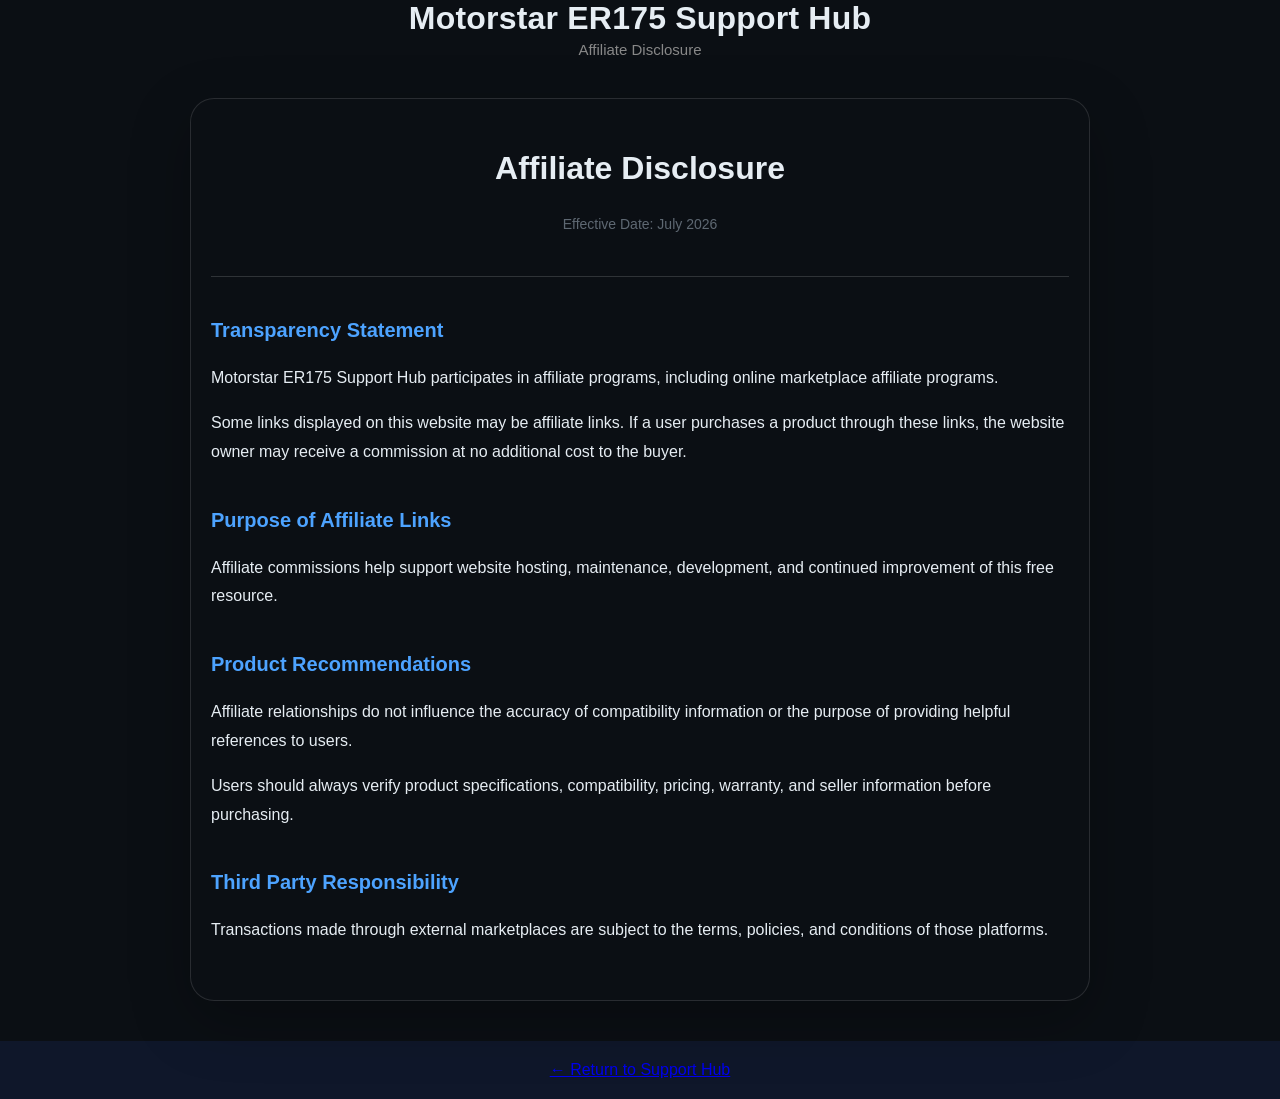
<file: affiliate.html>
<!DOCTYPE html>
<html lang="en">

<head>

<meta charset="UTF-8">
<meta name="viewport" content="width=device-width, initial-scale=1.0">

<title>Affiliate Disclosure | Motorstar ER175 Support Hub</title>

<link rel="stylesheet" href="style.css">

</head>


<body>


<header class="hero">

<div class="hero-title">
Motorstar ER175 Support Hub
</div>

<div class="hero-subtitle">
Affiliate Disclosure
</div>

</header>



<main class="legal-page">


<div class="legal-header">

<h1>Affiliate Disclosure</h1>

<p>
Effective Date: July 2026
</p>

</div>



<section>

<h2>Transparency Statement</h2>

<p>
Motorstar ER175 Support Hub participates in affiliate programs,
including online marketplace affiliate programs.
</p>


<p>
Some links displayed on this website may be affiliate links. If a user
purchases a product through these links, the website owner may receive
a commission at no additional cost to the buyer.
</p>


</section>



<section>

<h2>Purpose of Affiliate Links</h2>

<p>
Affiliate commissions help support website hosting, maintenance,
development, and continued improvement of this free resource.
</p>


</section>



<section>

<h2>Product Recommendations</h2>

<p>
Affiliate relationships do not influence the accuracy of compatibility
information or the purpose of providing helpful references to users.
</p>


<p>
Users should always verify product specifications, compatibility,
pricing, warranty, and seller information before purchasing.
</p>


</section>



<section>

<h2>Third Party Responsibility</h2>

<p>
Transactions made through external marketplaces are subject to the
terms, policies, and conditions of those platforms.
</p>


</section>


</main>


<footer class="footer">

<a href="index.html">
← Return to Support Hub
</a>

</footer>


</body>

</html>
</file>
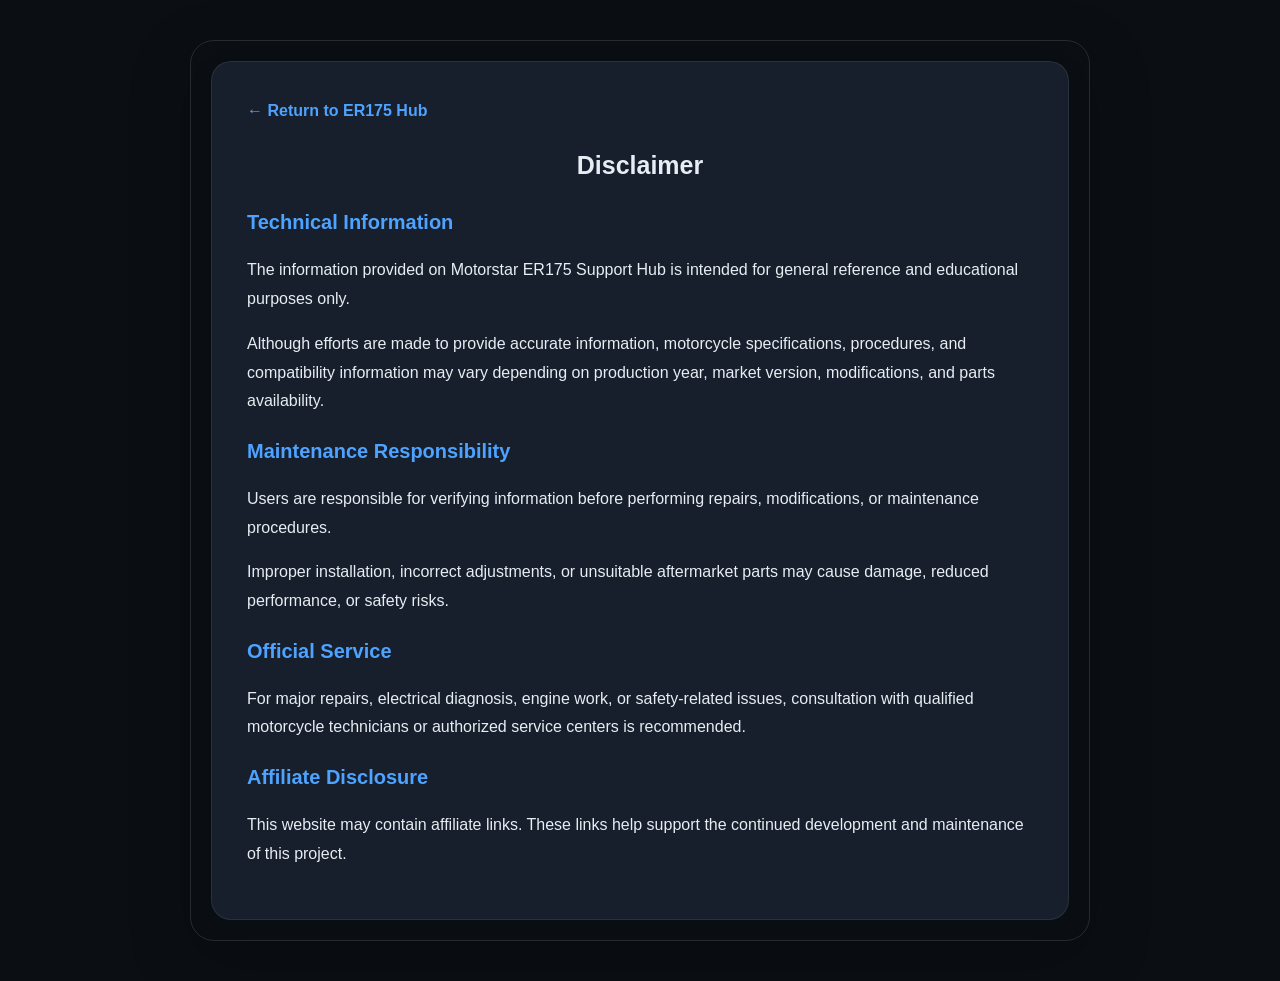
<file: disclaimer.html>
<!DOCTYPE html>

<html>

<head>

<title>Disclaimer - Motorstar ER175 Support Hub</title>

<link rel="stylesheet" href="../style.css">

</head>


<body class="legal-page">


<div class="legal-container">


<a class="back-btn" href="../index.html">
← Return to ER175 Hub
</a>


<h1>Disclaimer</h1>


<h2>Technical Information</h2>

<p>
The information provided on Motorstar ER175 Support Hub is intended for
general reference and educational purposes only.
</p>


<p>
Although efforts are made to provide accurate information, motorcycle
specifications, procedures, and compatibility information may vary
depending on production year, market version, modifications, and parts
availability.
</p>


<h2>Maintenance Responsibility</h2>

<p>
Users are responsible for verifying information before performing repairs,
modifications, or maintenance procedures.
</p>


<p>
Improper installation, incorrect adjustments, or unsuitable aftermarket
parts may cause damage, reduced performance, or safety risks.
</p>


<h2>Official Service</h2>

<p>
For major repairs, electrical diagnosis, engine work, or safety-related
issues, consultation with qualified motorcycle technicians or authorized
service centers is recommended.
</p>


<h2>Affiliate Disclosure</h2>

<p>
This website may contain affiliate links. These links help support the
continued development and maintenance of this project.
</p>


</div>


</body>

</html>
</file>
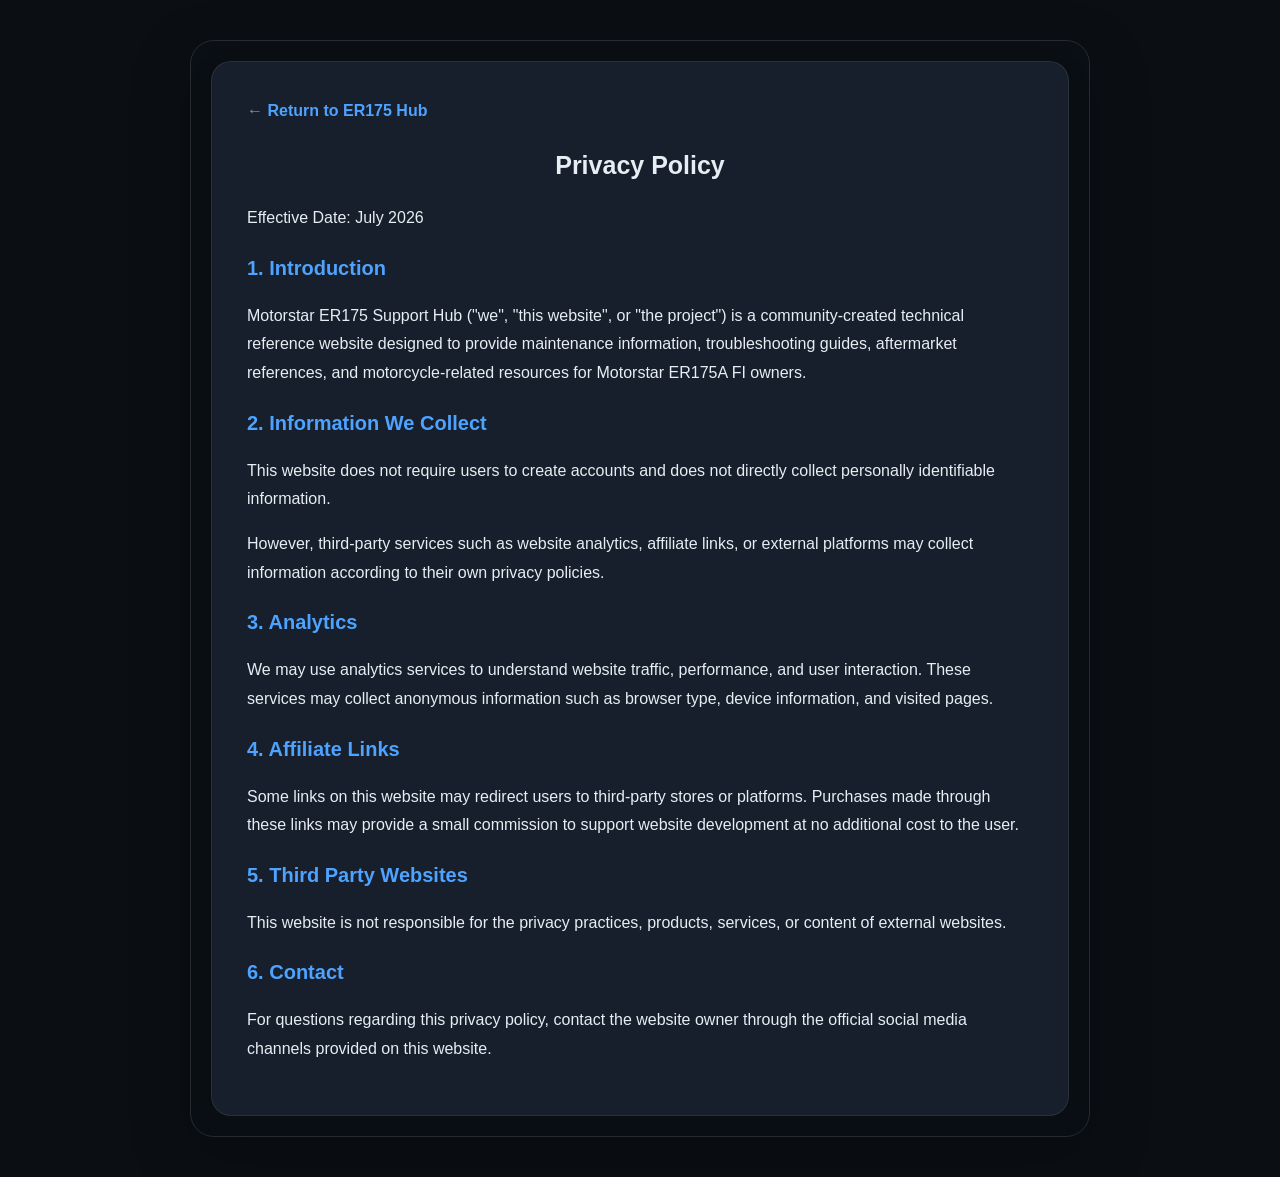
<file: privacy.html>
<!DOCTYPE html>
<html lang="en">

<head>
<meta charset="UTF-8">
<meta name="viewport" content="width=device-width, initial-scale=1.0">

<title>Privacy Policy - Motorstar ER175 Support Hub</title>

<link rel="stylesheet" href="../style.css">

</head>


<body class="legal-page">


<div class="legal-container">

<a class="back-btn" href="../index.html">
← Return to ER175 Hub
</a>


<h1>Privacy Policy</h1>

<p>
Effective Date: July 2026
</p>


<h2>1. Introduction</h2>

<p>
Motorstar ER175 Support Hub ("we", "this website", or "the project")
is a community-created technical reference website designed to provide
maintenance information, troubleshooting guides, aftermarket references,
and motorcycle-related resources for Motorstar ER175A FI owners.
</p>


<h2>2. Information We Collect</h2>

<p>
This website does not require users to create accounts and does not
directly collect personally identifiable information.
</p>

<p>
However, third-party services such as website analytics, affiliate links,
or external platforms may collect information according to their own
privacy policies.
</p>


<h2>3. Analytics</h2>

<p>
We may use analytics services to understand website traffic,
performance, and user interaction. These services may collect anonymous
information such as browser type, device information, and visited pages.
</p>


<h2>4. Affiliate Links</h2>

<p>
Some links on this website may redirect users to third-party stores or
platforms. Purchases made through these links may provide a small
commission to support website development at no additional cost to the user.
</p>


<h2>5. Third Party Websites</h2>

<p>
This website is not responsible for the privacy practices, products,
services, or content of external websites.
</p>


<h2>6. Contact</h2>

<p>
For questions regarding this privacy policy, contact the website owner
through the official social media channels provided on this website.
</p>


</div>


</body>

</html>
</file>
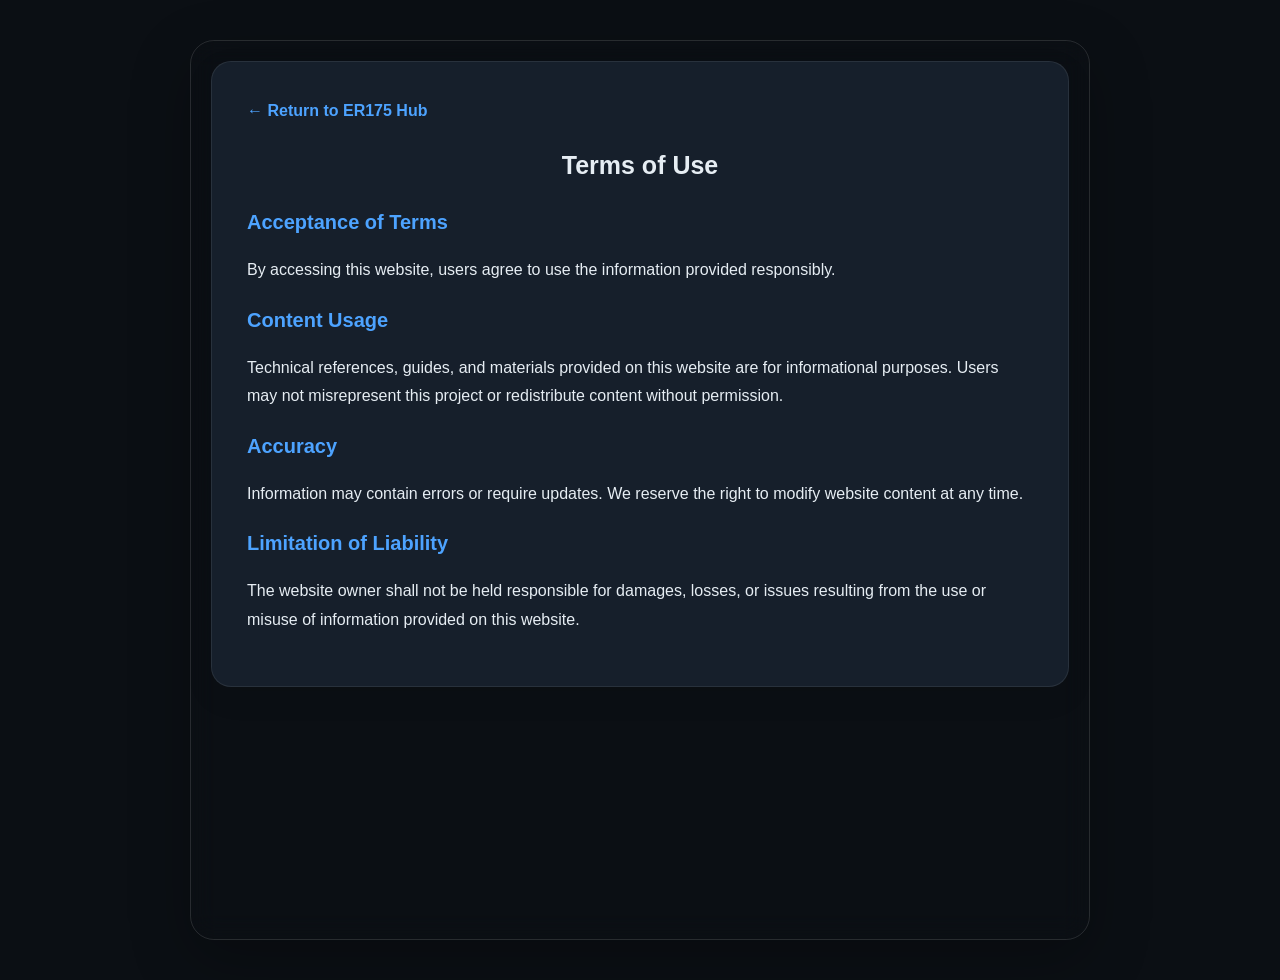
<file: terms.html>
<!DOCTYPE html>

<html>

<head>

<title>Terms of Use - Motorstar ER175 Support Hub</title>

<link rel="stylesheet" href="../style.css">

</head>


<body class="legal-page">


<div class="legal-container">


<a class="back-btn" href="../index.html">
← Return to ER175 Hub
</a>


<h1>Terms of Use</h1>


<h2>Acceptance of Terms</h2>

<p>
By accessing this website, users agree to use the information provided
responsibly.
</p>


<h2>Content Usage</h2>

<p>
Technical references, guides, and materials provided on this website are
for informational purposes. Users may not misrepresent this project or
redistribute content without permission.
</p>


<h2>Accuracy</h2>

<p>
Information may contain errors or require updates. We reserve the right
to modify website content at any time.
</p>


<h2>Limitation of Liability</h2>

<p>
The website owner shall not be held responsible for damages, losses,
or issues resulting from the use or misuse of information provided on
this website.
</p>


</div>


</body>

</html>
</file>
<file: style.css>
*,
*::before,
*::after{
    box-sizing:border-box;
}

:root{
    --bg:#0b0f14;
    --surface:#121821;
    --card:#161f2b;
    --border:#243041;

    --text:#e6edf3;
    --muted:#8b98a5;

    --accent:#4da3ff;
}

.card img {
    width: 100%;
    height: 180px;
    object-fit: cover;
    display: block;
    padding: 0;
}

body {
    background: var(--bg);
    color: var(--text);
    font-family: Arial, sans-serif;

}


.container {
    max-width: 480px;   /* lock mobile width */
    margin: auto;
}

h1 {
    text-align: center;
    font-size: 25px;
}

/* SEARCH */
input#search {
    width: 100%;
    padding: 14px 16px;
    border-radius: 12px;
    border: 1px solid rgba(0,0,0,0.1);
    outline: none;
    font-size: 15px;
}

input#search:focus {
    border-color: var(--accent);
    box-shadow: 0 0 0 4px rgba(77, 163, 255, 0.12);
}

/*product grid*/
#products {
    display: block;
}

#products.grid-layout {
    display: grid;
    grid-template-columns: repeat(2, 1fr);
    gap: 10px;
}

.layout-grid {
    display: grid;
    grid-template-columns: repeat(2, 1fr);
}

/* CARD */
.card {
    background: var(--card);
    border: 1px solid var(--border);
    border-radius: 14px;
    padding: 12px;
    display: flex;
    flex-direction: column;
    gap: 10px;
    transition: 0.2s ease;
}

.card:hover {
    transform: translateY(-2px);
    border-color: var(--accent);
}

/* IMAGE FIX (THIS solves your "too big" issue) */
.card img {
    width: 100%;
    border-radius: 10px;
    object-fit: cover;
}


.card-content h3 {
    margin-bottom: 4px;
    font-size: 15px;
    font-weight: 700;
}

.category {

    font-size: 12px;
    font-weight: 400;
    color: var(--muted);
}

/* Technical information */
.specs {
    margin-top: 6px;
    font-size: 13px;
}

.compatibility {
    margin-top: 4px;
    font-size: 12px;
}


/* Labels */


.specs::before {
    content: "Specs: ";
    color: var(--muted);
    font-weight: 600;
}

.compatibility::before {
    content: "Fits: ";
    color: #8b98a5;
    font-weight: 500;
}

.button {
    background: var(--accent);
    color: #fff;
    padding: 10px;
    text-align: center;
    border-radius: 10px;
    text-decoration: none;
    font-size: 14px;
    font-weight: 700;
    margin-top: auto;
}

.button:hover {
    background: #006eff;
    transform: translateY(-2px);
}


/* MOBILE FIX */
@media (max-width: 600px) {
    #products {
        grid-template-columns: 1fr;
    }
}

/* CATEGORY CHIPS */
.chips {

    display:flex;

    gap:8px;

    overflow-x:auto;

    flex-wrap:nowrap;

    white-space:nowrap;

    scrollbar-width:none;
    scroll-behavior:smooth;

    position:sticky;

    top:58px;

    z-index:90;

    background:#0b0f14;

    padding:8px 10px;

}


.chips::-webkit-scrollbar {
    display:none;

}


.chips button {

    
    flex:0 0 auto;

    background:#161f2b;

    color:#e6edf3;

    border:1px solid #243041;

    border-radius:20px;

    padding:8px 14px;

    font-size:13px;

}

.chips {
    
    mask-image: linear-gradient(
        to right,
        transparent,
        black 30px,
        black 90%,
        transparent
    );
}


/* HOVER EFFECT */
.chips button:hover {
    background: var(--accent);
}

/* ACTIVE CATEGORY BUTTON */
.chips button.active {
    background: var(--accent);
    color: #fff;
    border-color: var(--accent);
    animation:pulseMarkerChip 1.5s infinite;
}

.home-grid {
    display: grid;
    gap: 15px;
    margin-top: 20px;
}

.home-card {
    display: block;
    padding: 20px;
    border-radius: 12px;
    text-decoration: none;
    color: white;
    font-weight: bold;
    box-shadow: 0 2px 10px rgba(0,0,0,0.1);
}

.home-card span {
    display: block;
    font-size: 12px;
    margin-top: 5px;
    font-weight: normal;
    opacity: 0.9;
}

.segmented {
    position: sticky;
    top: 0;
    z-index: 1000;

    display: flex;
    gap: 6px;
    padding: 10px;

    background: rgba(0, 0, 0, 0.85);
    backdrop-filter: blur(12px);
}

.seg {
    
    flex: 1;
    padding: 10px 0;
    border: none;
    border-radius: 10px;
    background: transparent;
    color: #aaa;
    font-size: 13px;
    font-weight: 600;
    cursor: pointer;
    transition: 0.2s ease;

}

.seg:hover {
    background: rgba(85, 11, 11, 0.595);
    color: #fff;
}

.seg.active {
    background: #7a0000;
    color: #fff;
}

.reset-container {
    margin: 10px 0;
    display: flex;
    justify-content: flex-end;
}

.reset-btn {
    background: var(--surface);
    color: var(--text);
    border: none;
    padding: 8px 12px;
    border-radius: 10px;
    cursor: pointer;
    font-weight: 600;
    box-shadow: 0 6px 15px rgba(0, 0, 0, 0.2);
}

.reset-btn:hover {
    background: var(--accent);
}

.search-box input {
    width: 100%;
    padding: 12px;
    margin-top: 10px;
    border-radius: 10px;
    border: 1px solid var(--border);
    background: var(--surface);
    color: var(--text);
    outline: none;

}

.search-box input::placeholder {
    color: var(--muted);
}



/* ===== HELP CENTER CARD ===== */
.help-card {
    border: 1px solid #eaeaea;
    background:var(--surface);
    border:1px solid var(--border);
    border-radius: 12px;
    margin: 10px 0;
    overflow: hidden;
    background: #fff;
}


/* HEADER TITLE */
.help-header {
    width: 100%;
    padding: 14px 16px;
    color:var(--text);
    background:#151e29;
    border: none;
    text-align: left;
    font-weight: 600;
    display: flex;
    justify-content: space-between;
    cursor: pointer;
}

.help-header:hover {
    background:var(--border);
}

/* BODY */
.help-body {
    background:var(--card);
    color:var(--muted);
    max-height: 0;
    overflow: hidden;
    transition: max-height 0.3s ease, padding 0.3s ease;
    padding: 0 16px;
}

.help-body.open {
    max-height: 800px;
    padding: 12px 16px 16px;
}

/* TEXT */
.help-solution {
    font-size: 14px;
    color:#d8e2ec;
    line-height: 1.6;
    margin-bottom: 12px;
}

/* PRODUCT CHIP */
.chip-btn {
    display: inline-block;
    padding: 8px 12px;
    border-radius: 999px;
    background: #111;
    color: #fff;
    text-decoration: none;
    font-size: 12px;
    margin-top: 6px;
}

/* MOBILE FIRST */
@media (max-width: 768px) {
    .help-header {
        font-size: 14px;
    }
}

.inline-link {
    display: inline-flex;
    align-items: center;
    justify-content: center;

    gap: 6px;

    margin: 6px 6px 0 0;
    padding: 8px 12px;

    border-radius: 10px;

    font-size: 12px;
    font-weight: 600;

    text-decoration: none;

    transition: 0.2s ease;

    white-space: nowrap;

    width: fit-content;
}

/* COLORS */
.inline-link.youtube {
    background: #ff0000;
    color: white;
}

.inline-link.tiktok {
    background: #111;
    color: white;
}

.inline-link.facebook {
    background: #1877f2;
    color: white;
}

/* default fallback */
.inline-link {
    background: #333;
    color: white;
}

/* hover */
.inline-link:hover {
    transform: translateY(-1px);
    opacity: 0.9;
}.inline-link {
    display: inline-flex;
    align-items: center;
    gap: 6px;
    padding: 8px 12px;
    border-radius: 10px;
    font-size: 12px;
    font-weight: 600;
    text-decoration: none;
    transition: 0.2s ease;
    white-space: nowrap;
    margin-top: 6px;
    color: white;
}

/* default fallback */
.inline-link {
    background: #444;
}

/* platform colors */
.inline-link.youtube { background: #ff0000; }
.inline-link.tiktok { background: #111; }
.inline-link.facebook { background: #1877f2; }

.inline-link:hover {
    transform: translateY(-1px);
    opacity: 0.9;
}

.help-solution {
    display: flex;
    flex-direction: column;
    gap: 6px;
}

.meta {
    display: flex;
    flex-direction: column;
    font-size: 12px;
    color: #555;
    gap: 3px;
    margin-top: 6px;
}

.oem-card {
    background: #fafafa;
    border: 1px solid #e5e7eb;
}



.search-box{
    display:flex;
    align-items:center;
    gap:10px;
}

.search-box svg{
    width:20px;
    height:20px;
    color:#666;
}


/*manual pdf download button*/
.manual-download {
    margin-bottom: 24px;
}

.manual-download-btn {
    display:block;
    width: 100%;
    box-sizing: border-box;

    padding: 10px 10px;

    background: #2563eb;
    color: #fff;

    text-align: center;
    text-decoration: none;
    font-size: 16px;
    font-weight: 600;

    border-radius: 10px;
    transition: all .2s ease;
}

.manual-download-btn:hover {
    background: #0f349a;
    transform: translateY(-2px);
}


/*Skeleton Load CSS*/
.skeleton {
    background: var(--border);
    border-radius: 8px;
    position: relative;
    overflow: hidden;
}

.skeleton::after {
    content: "";
    position: absolute;
    top: 0;
    left: -150px;
    height: 100%;
    width: 150px;
    background: linear-gradient(
        90deg,
        transparent,
        rgba(44, 62, 92, 0.6),
        transparent
    );
    animation: loading 1.2s infinite;
}

@keyframes loading {
    0% { left: -150px; }
    100% { left: 100%; }
}

.skeleton.image {
    height: 180px;
    width: 100%;
    margin-bottom: 10px;
}

.skeleton.text {
    height: 12px;
    margin: 6px 0;
}

.skeleton.text.short {
    width: 60%;
}

.card {
  animation: fadeIn 0.25s ease;
}

@keyframes fadeIn {
  from { opacity: 0; transform: translateY(6px); }
  to { opacity: 1; transform: translateY(0); }
}

.link-modal {
    position: fixed;
    inset: 0;
    display: none;
    z-index: 999999;
}

.link-modal.show {
    display: block;
}

.link-modal-backdrop {
    position: absolute;
    inset: 0;
    background: rgba(0,0,0,0.6);
}

.link-modal-content {
    position: absolute;
    top: 50%;
    left: 50%;
    transform: translate(-50%, -50%);
    width: 90%;
    height: 85%;
    background: var(--card);
    border-radius: 12px;
    overflow: hidden;
    z-index: 1000000;
}

#modalFrame {
    width: 100%;
    height: 100%;
    border: none;
}

.close-modal {
    position: absolute;
    top: 10px;
    right: 10px;
    z-index: 999999;
    background: rgb(255, 0, 0);
    color: white;
    border: none;
    padding: 6px 10px;
    border-radius: 8px;
    cursor: pointer;
}

.modal {
    display: none;
}

.modal.show {
    display: flex;
}

.modal button {
    position: absolute;
    top: 10px;
    right: 10px;
    z-index: 99999;
}


/*saas bar*/

.saas-bar {
    top: 0;
    z-index: 999;

    display: flex;
    justify-content: space-between;
    align-items: center;

    padding: 10px 12px;

    background: var(--surface);
    color: white;

    font-size: 12px;
    backdrop-filter: blur(10px);
}

/*linkstyle*/

.saas-right a {
    font-size: 10px;
    padding: 6px 8px;
    border-radius: 8px;
    text-decoration: none;
    color: white;
    background: rgba(182, 0, 0, 0.674);
}

.saas-right a:hover, b:hover, c:hover {
    background: rgba(255, 162, 0, 10);
}


/*footer*/

.footer {
    margin-top: 40px;
    padding: 20px;
    text-align: center;
    background: #0f172a;
    color: white;
}

.footer-title {
    font-weight: 700;
    font-size: 14px;
    margin-bottom: 10px;
}


.footer-note {
    font-size: 11px;
    opacity: 0.6;
}

.hero {
    padding: 18px 14px;
    text-align: center;
}

.hero-title {
    font-size: 20px;
    font-weight: 700;
    letter-spacing: 0.2px;
}

.hero-subtitle {
    margin-top: 4px;
    font-size: 13px;
    color: #888;
}

body {

    margin:0;

    min-height:100vh;

}


.chips-wrapper{

display:flex;

align-items:center;

gap:8px;

width:100%;

}


.chips{

    
display:flex;

align-items:center;

gap:8px;

overflow-x:auto;

scroll-behavior:smooth;

flex:1;

}


.chips::-webkit-scrollbar{

display:none;

}


.chips button{
cursor: pointer;
transition: 0.2s ease;
flex:none;

white-space:nowrap;

}



.chips-next{

width:36px;

height:36px;

border-radius:50%;

display:flex;

align-items:center;

justify-content:center;

cursor:pointer;

flex:none;

}

.chips.hint-scroll {
    animation: chipPeek 1.8s ease-in-out;
}


@keyframes chipPeek {

    0% {
        transform: translateX(0);
    }

    35% {
        transform: translateX(-35px);
    }

    70% {
        transform: translateX(0);
    }

    100% {
        transform: translateX(0);
    }

}


.specs {
    margin-top: 8px;
    font-size: 13px;
    font-weight: 600;
    color: var(--accent);
}

.compatibility {
    margin-top: 6px;
    font-size: 13px;
    color: var(--accent);
}

.plug-fit {
    color: var(--accent);
    font-weight: 700;
}

/* =========================
   OWNER MANUAL CLEAN STYLE
========================= */

.manual-download {
    margin-bottom:15px;
}


.manual-download-btn {

    display:block;

    background:#153d78;
    color:white;

    padding:12px 16px;

    border-radius:10px;

    text-align:center;

    font-weight:700;

    text-decoration:none;

}




/* highlight */

mark {

    background:#ffd54a;

    color:#111;

    padding:1px 3px;

    border-radius:3px;

}


/*component css*/
/* ==========================================================================
   COMPONENT VIEWER - HIGH-DENSITY COMPACT LAYOUT
   ========================================================================== */

/* Main Container */
.component-viewer {
    display: flex;
    flex-direction: column;
    gap: 12px; /* Tightened from 20px */
}

/* Category Sections */
.component-category {
    margin-bottom: 16px; /* Reduced from 30px */
}

.component-category-title {
    font-size: 0.75rem; /* Standardized small uppercase label format */
    font-weight: 700;
    text-transform: uppercase;
    letter-spacing: 0.05em;
    color: var(--muted, #71717a);
    margin: 0 0 6px 4px;
}

.category-line {
    height: 1px;
    background: var(--border, #26262b);
    margin-bottom: 10px; /* Reduced from 15px */
}

/* Image Toggle Controls */
.image-switch {
    display: flex;
    gap: 6px; /* Tightened from 10px */
}

.image-switch button {
    padding: 5px 12px; /* Standardized to match system button spacing */
    border-radius: 4px; /* System standard flat edge */
    border: 1px solid var(--border, #26262b);
    background: var(--card, #121214);
    color: var(--text, #e4e4e7);
    font-size: 0.75rem;
    font-weight: 600;
    cursor: pointer;
    transition: background-color 0.1s ease, color 0.1s ease, border-color 0.1s ease;
}

.image-switch button:hover {
    background: var(--surface, #1a1a1e);
    border-color: var(--accent);
}

.image-switch button.active {
    background: var(--accent, #0ea5e9);
    color: #000000;
    border-color: var(--accent);
}

/* Image Display Box */
.component-view-image,
.component-image {
    position: relative;
    width: 100%;
    overflow: hidden;
    border-radius: 6px; /* System structural bounding radius */
    border: 1px solid var(--border, #26262b);
    background: var(--surface, #1a1a1e);
    display: none;
}

.component-view-image.show,
.component-image.show {
    display: block;
}

.component-view-image img,
.component-image img {
    width: 100%;
    height: auto;
    display: block;
    object-fit: contain;
    transition: transform 0.3s cubic-bezier(0.4, 0, 0.2, 1);
}

/* Map Location Hotspot Markers */
.component-marker {
    position: absolute;
    transform: translate(-50%, -50%);
    width: 24px; /* Reduced from 34px for finer map placement accuracy */
    height: 24px;
    border-radius: 50%; /* Kept circular for target accuracy */
    background: #f1743a; /* Swapped heavy orange to electric accent blue */
    color: #000000;
    font-family: ui-monospace, SFMono-Regular, monospace;
    font-weight: 700;
    font-size: 11px;
    border: 2px solid #ffffff;
    cursor: pointer;
    display: inline-flex;
    align-items: center;
    justify-content: center;
    box-shadow: 0 4px 10px rgba(0, 0, 0, 0.5);
    z-index: 5;
    transition: transform 0.2s cubic-bezier(0.34, 1.56, 0.64, 1), box-shadow 0.2s ease, background-color 0.15s ease;
}

.component-marker:hover {
    background: #facc15;
    color: var(#facc15, #0ea5e9);
    transform: translate(-50%, -50%) scale(1.15);
}

/* Dynamic Active Target Marker Focus */
.component-marker.marker-focus {
    transform: translate(-50%, -50%) scale(1.3);
    box-shadow: 0 0 0 4px rgba(14, 165, 233, 0.3), 0 0 20px var(--accent, #0ea5e9);
    background: #ffffff;
    color: #000000;
    border-color: var(--accent, #0ea5e9);
    z-index: 10;
}

/* List Item Highlight Coupling */
.component-item.highlight {
    outline: 1px solid var(--accent, #0ea5e9); /* Refined down from thick 2px */
    background: rgba(14, 165, 233, 0.04);
    border-radius: 4px;
}


.viewer-marker{

    position:absolute;

    width:25px;
    height:25px;

    background:#ff6a00;

    border-radius:50%;

    transform:translate(-50%,-50%);

    z-index:5;

}


.component-modal{
    display:none;
}


.component-modal.show{
    display:flex;
}

.component-modal{

position:fixed;

top:0;
left:0;

width:100%;
height:100%;

z-index:9999;

background:rgba(0,0,0,.7);

align-items:center;
justify-content:center;

}

.component-modal-box{

background:var(--card);

width:90%;

max-width:600px;

padding:20px;

border-radius:15px;

}

.component-view-image{
    
    position:relative;
    overflow:hidden;
}


.component-view-image img{

    width:100%;
    display:block;

    transition:transform .5s ease;

}

.component-view-image{

    
    position:relative;

    overflow:hidden;

}



.component-view-image img{

    width:100%;

    display:block;

    transition:transform .5s ease;

    transform-origin:center;

}

/*compact component css*/

.component-list{

display:flex;
flex-direction:column;
gap:8px;

}


.component-category{

margin-bottom:14px;

}


.component-category-title{

font-size:14px;
font-weight:700;
margin:10px;

}



.component-item{

background: var(--surface);
border:1px var(--border) solid;

border-radius:10px;

padding:10px 12px;
margin-bottom: 5px;
cursor:pointer;

transition:.2s;

}



.component-item:hover{

border-color:var(--accent);

transform:translateY(-1px);

}



.component-item h3{

font-size:14px;

margin:0 0 4px;

font-weight:700;

}


.component-location {
    margin-top: 6px;
    font-size: 15px;
    font-weight: 600;
    color: #555;
    display: flex;
    align-items: center;
    gap: 5px;
}

/*component modal info*/

.component-info{

margin-top:8px;
padding:12px 14px;

display:flex;

flex-direction:column;

gap:5px;

}


.component-info h3{

margin:0;

font-size:17px;

}



.component-info p{

margin:0;

font-size:13px;

line-height:1.4;

}


/*component hint*/

.component-hint{

font-size:12px;
color:#888;
margin-bottom:10px;

}

@media (min-width:1024px){


.chips{

    overflow-x:visible;

    flex-wrap:wrap;

}


.chips-next{

    display:none;

}


body{

    background:var(--bg);

}


#products,
.chips-wrapper,
.search-box,
.reset-container,
.hero,
.segmented,
#suggestions,
#manualContent{

    max-width:1200px;

    margin-left:auto;

    margin-right:auto;

}


#products.grid-layout{

    grid-template-columns:repeat(3,1fr);

    gap:16px;

}


.hero-title{

    font-size:32px;

}


.hero-subtitle{

    font-size:15px;

}

}

.component-close {

    position:absolute;

    top:10px;
    right:10px;

    width:40px;
    height:40px;

    border-radius:50%;

    border:none;

    background:#fff;

    color:#222;

    font-size:28px;

    font-weight:700;

    cursor:pointer;

    display:flex;

    align-items:center;

    justify-content:center;

    z-index:9999;

    box-shadow:0 2px 8px rgba(0,0,0,.25);

}


.component-close:hover{

    background:#f1f1f1;

}

.component-modal {

    touch-action: manipulation;

}

.component-modal-box {
    position: relative;
}


/*dashboard css*/

.dashboard-image-container{

position:relative;
max-width:900px;
margin:auto;

}


.dashboard-image{

width:100%;
display:block;
border-radius:12px;

}


.dashboard-image-container{

position:relative;
width: 100%;
max-width:900px;
margin:auto;

}


.dashboard-image{

width:100%;
height:100%;

object-fit:contain;

display:block;

border-radius:12px;

}



.dashboard-marker{

    position:absolute;

    transform:translate(-50%,-50%);

    border:2px solid #0066ff;

    background:rgba(0,102,255,0.15);

    cursor:pointer;

    border-radius:6px;

}

.dashboard-marker:hover{

    background:rgba(0,102,255,0.35);

    transform:
    translate(-50%,-50%)
    scale(1.15);

}

.dashboard-image-container{

    position:relative;

    width:100%;

    aspect-ratio:1177 / 785;

    overflow:hidden;

}


.dashboard-image-container{
    position:relative;
    width:100%;
    aspect-ratio:1177/785;
}

.dashboard-marker{
    position:absolute;
    left:auto;
    top:auto;


    transform:translate(-50%,-50%);
}


.component-viewer-zoom{

width:180px;
height:120px;

display:block;

margin:15px auto;

object-fit:contain;

border-radius:8px;

border:1px solid #ddd;

background:var(--card);

}

@media(max-width:600px){

.component-viewer-zoom{

width:220px;
height:140px;

}

}

.dashboard-hint{

position:absolute;

top:15px;
left:50%;

transform:translateX(-50%);

background:rgba(0,0,0,0.75);

color:white;

padding:10px 18px;

border-radius:20px;

font-size:14px;

font-weight:600;

z-index:10;

backdrop-filter:blur(5px);

box-shadow:0 4px 12px rgba(0,0,0,0.25);

animation:hintPulse 2s infinite;

white-space:nowrap;

}


@keyframes hintPulse{

0%,100%{
opacity:1;
}

50%{
opacity:.65;
}

}

.dashboard-mode #componentViewerImage{
    display:none !important;
}


.component-modal:not(.dashboard-mode) .dashboard-hint{
    display:none;
}

.component-viewer-zoom{
    display:none;
}

#componentViewerZoom{
    display:none;
    max-width:100%;
    margin:auto;
}
/* ==========================================================================
   EFI COMPACT DIAGNOSTICS ARCHITECTURE (NIGHT MODE)
   ========================================================================== */

/* Outer Headers & Info Cards */
.efi-header {
    margin-bottom: 14px;
}

.efi-header h2 {
    font-size: 1.25rem;
    font-weight: 700;
    margin: 0 0 4px 0;
    color: var(--text);
}

.efi-tip {
    display: flex;
    gap: 10px;
    align-items: flex-start;
    margin: 10px 0 14px 0;
    padding: 10px 12px;
    border-radius: 6px;
    background: #1b2433;
    border: 1px solid rgba(59, 130, 246, 0.15);
    border-left: 3px solid #3b82f6;
    color: #d9e3f0;
    font-size: 0.775rem;
    line-height: 1.4;
}

/* Reference Card Grid */
.efi-guide-grid {
    display: grid;
    grid-template-columns: repeat(auto-fit, minmax(240px, 1fr));
    gap: 10px;
    margin-bottom: 16px;
}

.efi-guide-card {
    background: var(--card, #121214);
    border: 1px solid var(--border, #26262b);
    border-radius: 6px;
    overflow: hidden;
    cursor: pointer;
    display: flex;
    align-items: center;
    gap: 12px;
    padding: 8px;
    transition: border-color 0.15s ease, background-color 0.15s ease;
}

.efi-guide-card:hover {
    border-color: var(--accent);
    background: var(--surface);
}

.efi-guide-card img {
    width: 54px;
    height: 54px;
    aspect-ratio: 1/1;
    object-fit: cover;
    background: var(--surface);
    border-radius: 4px;
    border: 1px solid var(--border);
    flex-shrink: 0;
}

.efi-guide-info {
    display: flex;
    flex-direction: column;
    gap: 2px;
}

.efi-guide-card h3 {
    margin: 0;
    font-size: 0.8rem;
    font-weight: 600;
    color: var(--text);
}

.efi-guide-card p {
    margin: 0;
    font-size: 0.7rem;
    color: var(--muted);
    line-height: 1.3;
}

/* Diagnostic Items Grid layout */
.efi-grid {
    display: grid;
    grid-template-columns: repeat(auto-fill, minmax(280px, 1fr));
    gap: 10px;
}

/* Component Symptom Cards */
.efi-card {
    background: var(--card, #121214);
    border: 1px solid var(--border, #26262b);
    border-radius: 6px;
    padding: 12px;
    display: flex;
    flex-direction: column;
    justify-content: space-between;
    transition: border-color 0.15s ease, background-color 0.15s ease;
}

.efi-card:hover {
    border-color: var(--accent);
    background: var(--surface);
}

.efi-card-top {
    display: flex;
    justify-content: space-between;
    align-items: flex-start;
    gap: 12px;
}

.efi-card-title-group {
    display: flex;
    flex-direction: column;
    gap: 4px;
}

.efi-card h3 {
    margin: 0;
    font-size: 0.85rem;
    font-weight: 600;
    color: var(--text);
    line-height: 1.3;
}

.efi-card p {
    margin: 0;
    color: var(--muted);
    font-size: 0.725rem;
}

.efi-card-bottom {
    margin-top: 12px;
    padding-top: 10px;
    border-top: 1px solid rgba(36, 48, 65, 0.4);
    font-size: 0.85rem;
    display: flex;
    justify-content: space-between;
    align-items: center;
    gap: 10px;
}

.efi-step-counter {
    color: var(--muted);
    font-size: 0.7rem;
    font-family: ui-monospace, monospace;
}

/* Action Execution Buttons */
.efi-btn {
    border: none;
    border-radius: 4px;
    background: var(--accent, #0ea5e9);
    color: #000000;
    padding: 4px 10px;
    font-size: 0.725rem;
    font-weight: 700;
    cursor: pointer;
    transition: filter 0.1s ease;
}

.efi-btn:hover {
    filter: brightness(1.1);
}

/* Micro Difficulty Tags */
.efi-difficulty {
    padding: 2px 6px;
    border-radius: 4px;
    font-size: 0.625rem;
    font-weight: 700;
    text-transform: uppercase;
    letter-spacing: 0.02em;
    white-space: nowrap;
}



/* ==========================================================================
   EFI TROUBLESHOOTING STEP MODAL VIEWER
   ========================================================================== */

.efi-progress {
    color: var(--accent);
    font-family: ui-monospace, monospace;
    font-size: 0.75rem;
    font-weight: 700;
    margin-bottom: 8px;
    text-transform: uppercase;
}

.efi-step-box {
    background: var(--surface, #1a1a1e);
    border: 1px solid var(--border, #26262b);
    border-left: 3px solid var(--accent);
    border-radius: 6px;
    padding: 12px 14px;
    margin-bottom: 14px;
    box-sizing: border-box;
}

.efi-step-box p {
    margin: 0;
    line-height: 1.45;
    color: var(--text-body, #e4e4e7);
    font-size: 0.825rem;
}

.efi-nav {
    display: flex;
    gap: 8px;
}

.efi-nav-btn {
    flex: 1;
    border: 1px solid var(--border);
    border-radius: 4px;
    padding: 8px;
    background: var(--card);
    color: var(--text);
    cursor: pointer;
    font-weight: 600;
    font-size: 0.775rem;
    transition: background-color 0.1s ease, color 0.1s ease;
}

.efi-nav-btn:hover:not(:disabled) {
    background: var(--accent);
    color: #000000;
    border-color: var(--accent);
}

.efi-nav-btn:disabled {
    opacity: 0.25;
    cursor: not-allowed;
}

/* Dedicated Secondary Media Viewer Components */
#componentViewerZoom {
    display: block;
    width: 100%;
    max-width: 340px;
    margin: 12px auto 0 auto;
    background: var(--surface);
    border: 1px solid var(--border);
    border-radius: 6px;
    padding: 6px;
    object-fit: contain;
    cursor: zoom-in;
    transition: transform 0.15s ease;
}

#componentViewerZoom:hover {
    transform: scale(1.015);
}

/* Fullscreen Img Modal Lightbox */
.image-modal {
    display: none;
    position: fixed;
    inset: 0;
    background: rgba(0, 0, 0, 0.94);
    z-index: 9999;
    justify-content: center;
    align-items: center;
}

.image-modal.show { display: flex; }
.image-modal-content {
    position: relative;
    width: 90%;
    height: 90%;
    display: flex;
    justify-content: center;
    align-items: center;
}

#imageModalImg {
    max-width: 100%;
    max-height: 100%;
    object-fit: contain;
    border-radius: 4px;
}

.image-close, .image-download {
    position: absolute;
    top: 10px;
    border: none;
    font-size: 0.75rem;
    font-weight: 700;
    border-radius: 4px;
    cursor: pointer;
    padding: 6px 12px;
    line-height: 1.2;
}

.image-close { right: 10px; background: #ef4444; color: #fff; }
.image-download { left: 10px; background: #2563eb; color: #fff; }

/*mistake and precaution css*/
/* ==========================================================================
   Compact Dark-Mode Precaution Cards
   ========================================================================== */

/* 1. Grid Container (Dense packing using layout reference) */
.precaution-grid {
    display: grid;
    grid-template-columns: repeat(auto-fill, minmax(240px, 1fr));
    gap: 10px;
    padding-bottom: 20px;
    box-sizing: border-box;
    margin-top: 16px;
}

/* 2. The Individual Precaution Card */
.precaution-card {
    background: var(--card);
    border: 1px solid var(--border);
    border-radius: 6px;
    padding: 12px;
    display: flex;
    flex-direction: column;
    gap: 8px;
    cursor: pointer;
    box-sizing: border-box;
    transition: border-color 0.15s ease, background-color 0.15s ease, transform 0.1s ease;
}

/* Interactive States */
.precaution-card:hover {
    border-color: var(--accent);
    background: var(--surface);
    transform: translateY(-1px);
}

.precaution-card:active {
    transform: translateY(0);
}

/* 3. Card Header Structure */
.precaution-header {
    display: flex;
    justify-content: space-between;
    align-items: center;
    border-bottom: 1px solid rgba(36, 48, 65, 0.4);
    padding-bottom: 6px;
}

.precaution-category {
    font-size: 0.7rem;
    font-weight: 700;
    color: var(--muted);
    text-transform: uppercase;
    letter-spacing: 0.03em;
    white-space: nowrap;
    overflow: hidden;
    text-overflow: ellipsis;
    padding-right: 8px;
}

/* Tactile pin style replacement for massive badges */
.precaution-badge {
    padding: 2px 6px;
    border-radius: 4px;
    font-family: ui-monospace, SFMono-Regular, Consolas, monospace;
    font-size: 0.7rem;
    font-weight: 700;
    white-space: nowrap;
    border: 1px solid transparent;
}

/* Success State Colors */
.precaution-card.success .precaution-badge {
    background: rgba(56, 210, 122, 0.1);
    border-color: rgba(56, 210, 122, 0.25);
    color: #7de4ac;
}

/* Danger State Colors */
.precaution-card.danger .precaution-badge {
    background: rgba(255, 101, 101, 0.1);
    border-color: rgba(255, 101, 101, 0.25);
    color: #ff8d8d;
}

/* 4. Card Body & Typography Wrapping */
.precaution-body {
    display: flex;
    flex-direction: column;
    gap: 4px;
}

.precaution-body h3 {
    color: var(--text);
    font-size: 0.9rem;
    font-weight: 600;
    margin: 0;
    line-height: 1.3;
}

.precaution-body p {
    color: var(--text-body);
    font-size: 0.8rem;
    line-height: 1.4;
    margin: 0;
}

/* 5. Notes Container (Clean dashed transition) */
.precaution-notes {
    padding-top: 6px;
    border-top: 1px dashed var(--border);
    color: var(--muted);
    font-size: 0.75rem;
    line-height: 1.4;
}

/*mistakes css*/
/* ==========================================================================
   Compact Dark-Mode Mistake Cards
   ========================================================================== */

/* 1. Grid Layout Container */
.mistake-grid {
    display: grid;
    grid-template-columns: repeat(auto-fill, minmax(260px, 1fr));
    gap: 12px;
    padding-bottom: 20px;
    box-sizing: border-box;
    margin-top: 16px;
}

/* 2. The Individual Mistake Card Base */
.mistake-card {
    background: var(--card);
    border: 1px solid var(--border);
    border-radius: 6px;
    padding: 12px;
    display: flex;
    flex-direction: column;
    gap: 10px;
    cursor: pointer;
    box-sizing: border-box;
    transition: border-color 0.15s ease, background-color 0.15s ease, transform 0.1s ease;
}

/* Interactive States matching Wiring Layout */
.mistake-card:hover {
    border-color: var(--accent);
    background: var(--surface);
    transform: translateY(-1px);
}

.mistake-card:active {
    transform: translateY(0);
}

/* 3. Card Header Structure */
.mistake-header {
    display: flex;
    justify-content: space-between;
    align-items: center;
    border-bottom: 1px solid rgba(36, 48, 65, 0.4);
    padding-bottom: 6px;
}

.mistake-category {
    font-size: 0.7rem;
    font-weight: 700;
    color: var(--muted);
    text-transform: uppercase;
    letter-spacing: 0.03em;
    white-space: nowrap;
    overflow: hidden;
    text-overflow: ellipsis;
    padding-right: 8px;
}

.mistake-badge {
    background: var(--bg);
    color: #ff8d8d;
    border: 1px solid var(--border);
    padding: 2px 6px;
    border-radius: 4px;
    font-family: ui-monospace, SFMono-Regular, monospace;
    font-size: 0.65rem;
    font-weight: 700;
    white-space: nowrap;
}

/* 4. Internal Structural Content Boxes */
.mistake-body {
    display: flex;
    flex-direction: column;
    gap: 8px;
}

.mistake-box,
.cause-box,
.correct-box {
    background: var(--surface);
    border: 1px solid var(--border);
    padding: 10px 12px;
    border-radius: 6px;
    box-sizing: border-box;
}

/* Custom Highlight Flags */
.mistake-box { border-left: 3px solid #ff6565; }
.cause-box { border-left: 3px solid #facc15; }
.correct-box { border-left: 3px solid #38d27a; }

/* Internal Typography Controls */
.box-label {
    display: block;
    font-size: 0.65rem;
    font-weight: 700;
    color: var(--muted);
    margin-bottom: 4px;
    text-transform: uppercase;
    letter-spacing: 0.02em;
}

.mistake-body strong {
    display: block;
    color: var(--text);
    font-size: 0.85rem;
    font-weight: 600;
    line-height: 1.3;
    margin-bottom: 4px;
}

.mistake-body p {
    color: var(--text-body);
    font-size: 0.8rem;
    line-height: 1.4;
    margin: 0;
    word-break: break-word;
}


/* ==========================================================================
   Compact Dark-Mode Wiring Cards
   ========================================================================== */

/* 1. Alert / Tip Banner */
.manual-tip {
    background: rgba(77, 163, 255, 0.08);
    border: 1px solid var(--border);
    padding: 10px 14px;
    border-radius: 6px;
    color: var(--text);
    font-size: 0.85rem;
    margin-bottom: 16px;
}

/* 2. Grid Container (No ID column, dense packing) */
.wiring-grid {
    display: grid;
    grid-template-columns: repeat(auto-fill, minmax(240px, 1fr));
    gap: 10px;
    padding-bottom: 20px;
    box-sizing: border-box;
}

/* 3. The Individual Card */
.wiring-card {
    background: var(--card);
    border: 1px solid var(--border);
    border-radius: 6px;
    padding: 12px;
    display: flex;
    flex-direction: column;
    gap: 8px;
    cursor: pointer;
    box-sizing: border-box;
    transition: border-color 0.15s ease, background-color 0.15s ease, transform 0.1s ease;
}

/* Interactive States */
.wiring-card:hover {
    border-color: var(--accent);
    background: var(--surface);
    transform: translateY(-1px);
}

.wiring-card:active {
    transform: translateY(0);
}

/* 4. Card Header (System & Wire Code pin) */
.wiring-header {
    display: flex;
    justify-content: space-between;
    align-items: center;
    border-bottom: 1px solid rgba(36, 48, 65, 0.4);
    padding-bottom: 6px;
}

.wire-system {
    font-size: 0.7rem;
    font-weight: 700;
    color: var(--muted);
    text-transform: uppercase;
    letter-spacing: 0.03em;
    white-space: nowrap;
    overflow: hidden;
    text-overflow: ellipsis;
    padding-right: 8px;
}

/* Tactile pin style for the code */
.wire-code {
    background: var(--bg);
    color: var(--accent);
    border: 1px solid var(--border);
    padding: 2px 6px;
    border-radius: 4px;
    font-family: ui-monospace, SFMono-Regular, Consolas, monospace;
    font-size: 0.75rem;
    font-weight: 700;
    white-space: nowrap;
}

/* 5. Card Body & Typography */
.wiring-body {
    display: flex;
    flex-direction: column;
    gap: 4px;
}

.wiring-body h3 {
    color: var(--text);
    font-size: 0.9rem;
    font-weight: 600;
    margin: 0;
    line-height: 1.3;
}

.wiring-body p {
    color: var(--muted);
    font-size: 0.8rem;
    line-height: 1.4;
    margin: 0;
}

/* 6. Search Highlights & Empty States */
.wiring-card mark {
    background: rgba(77, 163, 255, 0.25);
    color: #ffffff;
    border-radius: 2px;
    padding: 0 2px;
}

.empty-state {
    text-align: center;
    padding: 30px 16px;
    color: var(--muted);
    border: 1.5px dashed var(--border);
    border-radius: 6px;
    font-size: 0.9rem;
}

.wire-color-text {
    font-size: 0.75rem;
    font-weight: 500;
    color: var(--accent);
    opacity: 0.9;
    margin-bottom: 4px;
    display: inline-block;
}


/* ==========================================================================
   MAINTENANCE COMPACT GRID LAYOUT (NIGHT MODE)
   ========================================================================== */

/* Outer grid container */
.maintenance-grid {
    display: grid;
    grid-template-columns: repeat(auto-fill, minmax(260px, 1fr));
    gap: 12px;
    padding: 0 0 20px 0;
    box-sizing: border-box;
    margin-top: 16px;
}

/* Deep Obsidian Dark Card */
.maintenance-card {
    background: var(--card); 
    border: 1px solid var(--border);
    border-radius: 6px;
    padding: 12px;
    display: flex;
    flex-direction: column;
    justify-content: space-between;
    box-sizing: border-box;
    transition: transform 0.15s ease, border-color 0.15s ease, background-color 0.15s ease;
}

.maintenance-card:hover {
    border-color: var(--accent);
    background: var(--surface);
    transform: translateY(-1px);
}

.maintenance-card:active {
    transform: translateY(0);
}

/* Card Header */
.maintenance-card-header {
    display: flex;
    justify-content: space-between;
    align-items: center;
    gap: 10px;
    border-bottom: 1px solid rgba(36, 48, 65, 0.4);
    padding-bottom: 6px;
    margin-bottom: 10px;
}

/* Interval / Time Badge */
.maintenance-interval-badge {
    font-size: 0.65rem;
    font-weight: 700;
    color: var(--text);
    white-space: nowrap;
    background: var(--bg);
    border: 1px solid var(--border);
    padding: 2px 6px;
    border-radius: 4px;
}

/* Card Body Typography */
.maintenance-card-body h3 {
    font-size: 0.85rem;
    font-weight: 600;
    margin: 0 0 8px 0;
    color: var(--text);
    line-height: 1.3;
}

/* Procedure and Note Interior Spec Boxes */
.maintenance-spec-box, 
.maintenance-notes-box {
    background: var(--surface);
    border: 1px solid var(--border);
    padding: 10px 12px;
    border-radius: 6px;
    margin-top: 8px;
    box-sizing: border-box;
}

.spec-label {
    display: block;
    font-size: 0.65rem;
    font-weight: 700;
    color: var(--muted);
    margin-bottom: 4px;
    text-transform: uppercase;
    letter-spacing: 0.02em;
}

.maintenance-spec-box p,
.maintenance-notes-box p {
    margin: 0;
    font-size: 0.8rem;
    line-height: 1.4;
    color: var(--text-body);
    word-break: break-word;
}

.maintenance-notes-box {
    border-left: 3px solid #3f3f46;
}

/* ==========================================================================
   VIBRANT NIGHT-MODE BADGE COLORS (via data-cat)
   ========================================================================== */

.maintenance-category {
    display: inline-flex;
    align-items: center;

    font-size: 0.65rem;
    font-weight: 700;
    text-transform: uppercase;
    letter-spacing: 0.03em;
    padding: 2px 6px;
    border-radius: 4px;
    white-space: nowrap;
    overflow: hidden;
    text-overflow: ellipsis;
    max-width: 120px;
}

/* 1. Default / General Category (Neon Silver Accent) */
.maintenance-category,
.maintenance-category[data-cat="General"] {
    background: rgba(161, 161, 170, 0.1);
    border: 1px solid rgba(161, 161, 170, 0.25);
    color: #f4f4f5;
}

/* 2. Engine Maintenance (Pastel Cyber Pink Accent) */
.maintenance-category[data-cat="Air System"],
.maintenance-category[data-cat="Engine"] {

background: rgba(207, 87, 1, 0.1);
    border: 1px solid rgba(161, 161, 170, 0.25);
    color: #f1743a;
}

/* 2. Engine Maintenance (Pastel Cyber Pink Accent) */
.maintenance-category[data-cat="Engine Maintenance"],
.maintenance-category[data-cat="Engine"] {
    background: rgba(244, 63, 94, 0.12);
    border: 1px solid rgba(244, 63, 94, 0.3);
    color: #fda4af;
}

/* 3. Hydraulics / Pneumatics (Electric Cyber Blue Accent) */
.maintenance-category[data-cat="Hydraulics"],
.maintenance-category[data-cat="Pneumatics"] {
    background: rgba(14, 165, 233, 0.12);
    border: 1px solid rgba(14, 165, 233, 0.3);
    color: #7dd3fc;
}


/* 4. Electrical / Electronics (Matrix Emerald Green Accent) */
.maintenance-category[data-cat="CVT Maintenance"],
.maintenance-category[data-cat="Electronics"] {
    background: rgba(28, 227, 181, 0.12);
    border: 1px solid rgba(189, 197, 34, 0.3);
    color: #2fecd6;
}


/* 4. Electrical / Electronics (Matrix Emerald Green Accent) */
.maintenance-category[data-cat="Electrical System"],
.maintenance-category[data-cat="Electronics"] {
    background: rgba(34, 197, 94, 0.12);
    border: 1px solid rgba(34, 197, 94, 0.3);
    color: #86efac;
}

/* 5. Safety / Emergency (Vibrant Amber/Orange Accent) */
.maintenance-category[data-cat="Safety"] {
    background: rgba(245, 158, 11, 0.12);
    border: 1px solid rgba(245, 158, 11, 0.3);
    color: #fde047;
}



/* ==========================================================================
   MANUAL SPECIFICATIONS COMPACT LAYOUT (NIGHT MODE)
   ========================================================================== */

/* Structural Sections */
.manual-section {
    margin-bottom: 14px;
    box-sizing: border-box;
}

.manual-section-title {
    font-size: 0.75rem;
    font-weight: 700;
    text-transform: uppercase;
    letter-spacing: 0.05em;
    color: var(--muted, #71717a);
    margin: 0 0 6px 4px;
}

/* Rounded, unified outer parameters container card */
.manual-card {
    background: var(--card, #121214);
    border: 1px solid var(--border, #26262b);
    border-radius: 6px;
    overflow: hidden;
    display: flex;
    flex-direction: column;
}

/* Compact Key-Value Rows */
.manual-row {
    display: flex;
    justify-content: space-between;
    align-items: flex-start;
    gap: 16px;
    padding: 8px 12px;
    border-bottom: 1px solid var(--border, #1a1a1e);
    transition: background-color 0.1s ease;
}

/* Remove bottom line on the final parameter entry */
.manual-row:last-child {
    border-bottom: none;
}

.manual-row:hover {
    background: var(--surface, #1a1a1e);
}

/* Left side alignment column */
.manual-spec-col {
    display: flex;
    flex-direction: column;
    gap: 2px;
    flex: 1;
}

/* Parameter Name Key */
.manual-spec {
    font-size: 0.825rem;
    font-weight: 500;
    color: var(--text-body, #e4e4e7);
    line-height: 1.3;
}

/* Inline Muted Supporting Note Text */
.manual-spec-notes {
    font-size: 0.7rem;
    color: var(--muted, #71717a);
    line-height: 1.2;
}

/* Right side Tech Value Target */
.manual-value {
    font-family: ui-monospace, SFMono-Regular, Menlo, Monaco, Consolas, monospace;
    font-size: 0.8rem;
    font-weight: 600;
    color: var(--accent, #7dd3fc); /* High-contrast crisp accent output */
    text-align: right;
    white-space: nowrap;
    background: rgba(14, 165, 233, 0.08);
    padding: 2px 6px;
    border-radius: 4px;
    border: 1px solid rgba(14, 165, 233, 0.15);
    line-height: 1.2;
    align-self: center;
}


/* ==========================================================================
   EFI COMPACT DIAGNOSTICS ARCHITECTURE (NIGHT MODE)
   ========================================================================== */

/* Outer Headers & Info Cards */
.efi-header {
    margin-bottom: 14px;
}

.efi-header h2 {
    font-size: 1.25rem;
    font-weight: 700;
    margin: 0 0 4px 0;
    color: var(--text);
}

.efi-tip {
    display: flex;
    gap: 10px;
    align-items: flex-start;
    margin: 10px 0 14px 0;
    padding: 10px 12px;
    border-radius: 6px;
    background: #1b2433;
    border: 1px solid rgba(59, 130, 246, 0.15);
    border-left: 3px solid #3b82f6;
    color: #d9e3f0;
    font-size: 0.775rem;
    line-height: 1.4;
}

/* Reference Card Grid */
.efi-guide-grid {
    display: grid;
    grid-template-columns: repeat(auto-fit, minmax(240px, 1fr));
    gap: 10px;
    margin-bottom: 16px;
}

.efi-guide-card {
    background: var(--card, #121214);
    border: 1px solid var(--border, #26262b);
    border-radius: 6px;
    overflow: hidden;
    cursor: pointer;
    display: flex;
    align-items: center;
    gap: 12px;
    padding: 8px;
    transition: border-color 0.15s ease, background-color 0.15s ease;
}

.efi-guide-card:hover {
    border-color: var(--accent);
    background: var(--surface);
}

.efi-guide-card img {
    width: 54px;
    height: 54px;
    aspect-ratio: 1/1;
    object-fit: cover;
    background: var(--surface);
    border-radius: 4px;
    border: 1px solid var(--border);
    flex-shrink: 0;
}

.efi-guide-info {
    display: flex;
    flex-direction: column;
    gap: 2px;
}

.efi-guide-card h3 {
    margin: 0;
    font-size: 0.8rem;
    font-weight: 600;
    color: var(--text);
}

.efi-guide-card p {
    margin: 0;
    font-size: 0.7rem;
    color: var(--muted);
    line-height: 1.3;
}

/* Diagnostic Items Grid layout */
.efi-grid {
    display: grid;
    grid-template-columns: repeat(auto-fill, minmax(280px, 1fr));
    gap: 10px;
}

/* Component Symptom Cards */
.efi-card {
    background: var(--card, #121214);
    border: 1px solid var(--border, #26262b);
    border-radius: 6px;
    padding: 12px;
    display: flex;
    flex-direction: column;
    justify-content: space-between;
    transition: border-color 0.15s ease, background-color 0.15s ease;
}

.efi-card:hover {
    border-color: var(--accent);
    background: var(--surface);
}

.efi-card-top {
    display: flex;
    justify-content: space-between;
    align-items: flex-start;
    gap: 12px;
}

.efi-card-title-group {
    display: flex;
    flex-direction: column;
    gap: 4px;
}

.efi-card h3 {
    margin: 0;
    font-size: 0.85rem;
    font-weight: 600;
    color: var(--text);
    line-height: 1.3;
}

.efi-card p {
    margin: 0;
    color: var(--muted);
    font-size: 0.725rem;
}

.efi-card-bottom {
    margin-top: 12px;
    padding-top: 10px;
    border-top: 1px solid rgba(36, 48, 65, 0.4);
    display: flex;
    justify-content: space-between;
    align-items: center;
    gap: 10px;
}

.efi-step-counter {
    color: var(--muted);
    font-size: 0.7rem;
    font-family: ui-monospace, monospace;
}

/* Action Execution Buttons */
.efi-btn {
    border: none;
    border-radius: 4px;
    background: var(--accent, #0ea5e9);
    color: #000000;
    padding: 4px 10px;
    font-size: 0.725rem;
    font-weight: 700;
    cursor: pointer;
    transition: filter 0.1s ease;
}

.efi-btn:hover {
    filter: brightness(1.1);
}

/* Micro Difficulty Tags */
.efi-difficulty {
    padding: 2px 6px;
    border-radius: 4px;
    font-size: 0.625rem;
    font-weight: 700;
    text-transform: uppercase;
    letter-spacing: 0.02em;
    white-space: nowrap;
}
.efi-difficulty {
    padding: 4px 12px;
    border-radius: 3px;
    font-size: 0.6rem;
    font-weight: 700;
    text-transform: uppercase;
    letter-spacing: .05em;
    white-space: nowrap;
    display: inline-flex;
    align-items: center;
}


.efi-difficulty.success {
    background: rgba(34,197,94,.15);
    color:#4ade80;
    border:1px solid rgba(34,197,94,.3);
}


.efi-difficulty.warning {
    background: rgba(245,158,11,.15);
    color:#facc15;
    border:1px solid rgba(245,158,11,.3);
}


.efi-difficulty.danger {
    background: rgba(239,68,68,.15);
    color:#f87171;
    border:1px solid rgba(239,68,68,.3);
}


/* Dedicated Secondary Media Viewer Components */
#componentViewerZoom {
    display: block;
    width: 100%;
    max-width: 340px;
    margin: 12px auto 0 auto;
    background: var(--surface);
    border: 1px solid var(--border);
    border-radius: 6px;
    padding: 6px;
    object-fit: contain;
    cursor: zoom-in;
    transition: transform 0.15s ease;
}

#componentViewerZoom:hover {
    transform: scale(1.015);
}

/* Fullscreen Img Modal Lightbox */
.image-modal {
    display: none;
    position: fixed;
    inset: 0;
    background: rgba(0, 0, 0, 0.94);
    z-index: 9999;
    justify-content: center;
    align-items: center;
}

.image-modal.show { display: flex; }
.image-modal-content {
    position: relative;
    width: 90%;
    height: 90%;
    display: flex;
    justify-content: center;
    align-items: center;
}

#imageModalImg {
    max-width: 100%;
    max-height: 100%;
    object-fit: contain;
    border-radius: 4px;
}

.image-close, .image-download {
    position: absolute;
    top: 10px;
    border: none;
    font-size: 0.75rem;
    font-weight: 700;
    border-radius: 4px;
    cursor: pointer;
    padding: 6px 12px;
    line-height: 1.2;
}

.image-close { right: 10px; background: #ef4444; color: #fff; }
.image-download { left: 10px; background: #2563eb; color: #fff; }



.search-results{

display:grid;

gap:14px;

margin-top:20px;

}

.search-card{

background:var(--card);

border:1px solid var(--border);

border-radius:12px;

padding:16px;

cursor:pointer;

transition:.2s;

}

.search-card:hover{

border-color:var(--accent);

transform:translateY(-2px);

}

.search-section{

display:inline-block;

font-size:11px;

font-weight:700;

padding:4px 10px;

border-radius:999px;

background:rgba(77,163,255,.12);

color:var(--accent);

margin-bottom:10px;

}

.search-card h3{

margin:0 0 8px;

font-size:17px;

color:var(--text);

}

.search-card p{

margin:0;

font-size:14px;

color:var(--muted);

line-height:1.6;

}

/* ==========================================
   COMPONENT VIEWER IMAGE STAGE
   ========================================== */

.component-view-image {
    width: 100%;
    display: flex;
    justify-content: center;
}

.viewer-stage {
    position: relative;
    width: min(100%, 600px);
    aspect-ratio: 4 / 3;
    overflow: hidden;
}

#componentViewerImage {
    width: 100%;
    height: 100%;
    display: block !important;
    object-fit: contain;
}


/* =====================================
   ER175 COMPONENT GUIDE
===================================== */


.component-preview {

    background:#111827;
    border:1px solid #263244;
    border-radius:12px;
    padding:20px;
    text-align:center;
    margin-bottom:24px;

}


.component-preview-title{

    font-size:1.2rem;
    font-weight:700;
    color:white;
    margin-bottom:15px;

}


.component-preview-image img{

    max-width:500px;
    width:100%;
    height:auto;

}



.component-preview p{

    color:#94a3b8;
    font-size:.85rem;

}




.component-section{

    margin-bottom:25px;

}



.component-category-title{

    color:#94a3b8;
    font-size:.8rem;
    text-transform:uppercase;
    letter-spacing:.08em;
    margin-bottom:12px;

}



.component-cards{

    display:grid;

    grid-template-columns:
    repeat(auto-fill,minmax(230px,1fr));

    gap:12px;

}



.component-card{

    background:#121a26;

    border:1px solid #263244;

    border-radius:10px;

    padding:14px;

    cursor:pointer;

    transition:.2s;

}



.component-card:hover{

    border-color:var(--accent);

    transform:translateY(-2px);

}



.component-card h4{

    margin:0 0 8px;

    color:#f8fafc;

    font-size:.95rem;

}



.component-card span{

    color:#94a3b8;

    font-size:.75rem;

}

/* =====================================
   COMPONENT GUIDE
===================================== */


.component-guide{

    display:flex;
    flex-direction:column;
    gap:16px;

}



.component-filters{

    display:flex;
    flex-wrap:wrap;
    gap:8px;

}



.component-filters button{


    background:var(--card);
    border:1px solid var(--border);

    color:var(--text);

    padding:6px 14px;

    border-radius:10px;

    cursor:pointer;

    font-size:.75rem;

}



.component-filters button.active{

    background:var(--accent);

    color:#000;

    border-color:var(--accent);

}

.component-filters button:hover {

    background: rgba(var(--accent-rgb), 0.30);

}




.component-bike-area{

    background:var(--surface);

    border:1px solid var(--border);

    border-radius:12px;

    padding:15px;

}



.bike-image-wrapper{

    position:relative;

    max-width:700px;

    margin:auto;

}



.bike-image{

    width:100%;

    display:block;

}


/* =========================
   TROUBLESHOOT CARDS
========================= */


.troubleshoot-card {

    background: var(--card);

    border:1px solid rgba(255,255,255,.12);

    border-radius:18px;

    margin-bottom:16px;

    overflow:hidden;

    backdrop-filter:blur(10px);

    transition:.25s ease;

}


.troubleshoot-card:hover{

    transform:translateY(-2px);

    border-color:
    rgba(255,255,255,.3);

}




.troubleshoot-top {


    display:flex;

    align-items:center;

    gap:14px;

    padding:18px;

    cursor:pointer;

}

.trouble-title-area{

    flex:1;

}


.trouble-title-area h3{


    margin:0;

    font-size:16px;

    line-height:1.4;

}



.trouble-tag{


    display:inline-block;

    margin-top:8px;

    padding:4px 10px;

    border-radius:20px;

    font-size:12px;

    background:
    rgba(0,140,255,.15);

    color:#7ec8ff;

}



.trouble-arrow{


    font-size:18px;

    transition:.3s;

}




/* BODY */


.troubleshoot-content{


    max-height:0;

    overflow:hidden;

    transition:
    max-height .35s ease,
    padding .35s ease;


    padding:0 18px;


}



.troubleshoot-content.active{


    max-height:500px;

    padding:
    0 18px 18px;


}





.solution-box{


    background:var(--border);


    border-radius:14px;


    padding:16px;


}



.solution-title{


    font-weight:700;

    margin-bottom:10px;


}



.solution-text{


    line-height:1.6;

    font-size:14px;

}






.component-info-panel {
    background: var(--card);
    /* Softened the border and added a premium ambient shadow for depth */
    border: 1px solid rgba(255, 255, 255, 0.03); 
    box-shadow: 0 4px 20px rgba(0, 0, 0, 0.2), 0 1px 3px rgba(0, 0, 0, 0.1);
    border-radius: 12px; /* Marginally increased for a friendlier, modern radius */
    padding: 20px; /* More breathing room */
}

.component-info-panel h3 {

    margin-top: 0;
    margin-bottom: 12px;
    color: var(--text); /* Modern UX keeps headers readable; accent is used for highlights */
    font-size: 1.0 rem;
    font-weight: 600;
    letter-spacing: -0.01em;
}

.component-category-label {
    display: inline-block;
    background: #4da3ff2e;
    color: #4da3ff;
    padding: 4px 10px;
    border-radius: 6px;
    font-size: .70rem;
    font-weight: 700;
    text-transform: uppercase;
    letter-spacing: 0.08em; /* Cleaner tracking for all-caps text */
}

.component-toolbar {
    display: flex;
    justify-content: space-between;
    align-items: center; /* Vertically centered elements look cleaner */
    gap: 16px;
    flex-wrap: wrap;
}

.component-search input {
    background: rgba(255, 255, 255, 0.03); /* Slightly darker/transparent fill looks premium */
    border: 1px solid var(--border);
    color: var(--text);
    padding: 10px 14px; /* Enhanced touch target */
    border-radius: 8px;
    width: 240px;
    font-size: 0.9rem;
    transition: all 0.2s ease;
}

/* Crucial Modern UX Detail: Active interactive state */
.component-search input:focus {
    outline: none;
    border-color: var(--accent);
    background: var(--card);
    box-shadow: 0 0 0 3px rgba(77, 163, 255, 0.15); 
}

.component-side-switch {

    
    display: flex;
    background: rgba(0, 0, 0, 0.2); /* Creates a cohesive segmented control track */
    padding: 8px;
    border-radius: 8px;
    border: 1px solid var(--border);
    margin: 0 auto;
}

.component-side-switch button {
    background: transparent; /* Seamless blending inside the track */
    border: none;
    color: var(--muted);
    padding: 10px 16px;
    border-radius: 5px;
    cursor: pointer;
    font-size: 0.85rem;
    font-weight: 500;
    transition: all 0.2s cubic-bezier(0.4, 0, 0.2, 1);

}

.component-side-switch button:hover {
    color: var(--text);
}

.component-side-switch button.active {
    background: var(--accent);
    color: #000;
    font-weight: 600;
    box-shadow: 0 2px 8px rgba(77, 163, 255, 0.3); /* Gives the active switch elevation */
}

.component-marker {
    animation:none;
    transition: transform 0.2s ease;
}

/* Smoother, modern pulsing ring animation */
.component-marker.active {
    animation: pulseMarker 2s cubic-bezier(0.4, 0, 0.6, 1) infinite;
}

@keyframes pulseMarker {
    0% {
        box-shadow: 0 0 0 0 rgba(255, 212, 38, 0.7);
        
    }
    70% {
        box-shadow: 0 0 0 10px rgba(77, 163, 255, 0);
        
    }
    100% {
        box-shadow: 0 0 0 0 rgba(77, 163, 255, 0);
       
    }
}

:root {
  --bg-panel: #1e1e24;
  --bg-card: #2a2b36;
  --text-main: #f3f4f6;
  --text-muted: #9ca3af;
  --accent-rgb: 0, 100, 200;
  --success: #2ed573;
  --border-color: #3f4050;
  --radius-lg: 12px;
  --radius-md: 8px;
  --font-stack: system-ui, -apple-system, BlinkMacSystemFont, "Segoe UI", Roboto, sans-serif;
}


:root {
  --bg-panel: #1e1e24;
  --bg-card: #2a2b36;
  --text-main: #f3f4f6;
  --text-muted: #9ca3af;
  --accent-rgb: 0, 100, 200;
  --success: #2ed573;
  --border-color: #3f4050;
  --radius-lg: 12px;
  --radius-md: 8px;
  --font-stack: system-ui, -apple-system, BlinkMacSystemFont, "Segoe UI", Roboto, sans-serif;
}

/* Container #ff4757*/
.cvt-container {
  font-family: var(--font-stack);
  background: var(--card);
  color: var(--text);
  max-width: 780px;
  margin: 1.5rem auto;
  padding: 1.5rem;
  border-radius: var(--radius-lg);
  box-shadow: 0 10px 25px rgba(0, 0, 0, 0.3);
  border: 1px solid var(--surface);
}

.cvt-container h2 {
  margin: 0 0 0.25rem 0;
  font-size: 1.4rem;
  font-weight: 700;
  letter-spacing: -0.025em;
}

.cvt-sub {
  color: var(--text-muted);
  font-size: 0.85rem;
  margin: 0 0 1.25rem 0;
}

/* Dropdown Controls */
.cvt-controls {
  display: grid;
  grid-template-columns: repeat(auto-fit, minmax(160px, 1fr));
  gap: 0.75rem;
  background: #1b2635;
  padding: 1rem;
  border-radius: var(--radius-md);
  margin-bottom: 1.25rem;
  border: 1px solid var(--border);
}

.cvt-controls label {
  display: block;
  font-size: 0.75rem;
  font-weight: 600;
  text-transform: uppercase;
  letter-spacing: 0.05em;
  color: var(--accent);
  margin-bottom: 0.35rem;
}

.cvt-controls select {
  width: 100%;
  padding: 0.5rem;
  background: var(--card);
  color: var(--text-main);
  border: 1px solid var(--border);
  border-radius: 6px;
  font-size: 0.9rem;
  outline: none;
  cursor: pointer;
  transition: border-color 0.2s;
}

.cvt-controls select:focus {
  border-color: var(--accent);
}

/* Results Section Layout */
.cvt-results-grid {
  display: grid;
  grid-template-columns: 1fr 1.2fr;
  gap: 1rem;
  margin-bottom: 1.25rem;
}

@media (max-width: 600px) {
  .cvt-results-grid {
    grid-template-columns: 1fr;
  }
}

/* Active Setup / Left Card */
.cvt-result {
  background: #1b2635;
  padding: 1rem;
  border-radius: var(--radius-md);
  border: 1px solid #1b2635;
  display: flex;
  flex-direction: column;
  justify-content: space-between;
}

.cvt-title {
  display: flex;
  justify-content: space-between;
  align-items: flex-start;
  border-bottom: 1px solid var(--border);
  padding-bottom: 0.75rem;
  margin-bottom: 0.75rem;
}

.cvt-title h2 {
  font-size: 1.15rem;
  color: var(--text-main);
}

.cvt-type {
  background: rgba(var(--accent-rgb), 0.15);
  color: var(--accent);
  font-size: 0.7rem;
  font-weight: 700;
  padding: 0.2rem 0.5rem;
  border-radius: 4px;
  text-transform: uppercase;
}

.cvt-result h3 {
  font-size: 0.8rem;
  text-transform: uppercase;
  color: var(--text-muted);
  letter-spacing: 0.05em;
  margin: 0 0 0.5rem 0;
}

.cvt-spec-grid {
  display: grid;
  grid-template-columns: repeat(3, 1fr);
  gap: 0.5rem;
  text-align: center;
}

.cvt-spec-grid div {
  background: var(--card);
  padding: 0.5rem;
  border-radius: 6px;
  border: 1px solid rgba(255, 255, 255, 0.03);
}

.cvt-spec-grid strong {
  display: block;
  font-size: 1rem;
  color: var(--accent);
}

.cvt-spec-grid span {
  display: block;
  font-size: 0.65rem;
  color: var(--text-muted);
  margin-top: 0.15rem;
}

/* Performance Scores / Right Card */
.cvt-score-card {
  background: #1b2635;
  padding: 1rem;
  border-radius: var(--radius-md);
  border: 1px solid var(--border);
}

.cvt-score-card h3 {
  font-size: 0.95rem;
  margin: 0 0 0.75rem 0;
  color: var(--text-main);
}

.score-box {
  display: flex;
  align-items: center;
  gap: 0.75rem;
  margin-bottom: 0.6rem;
}

.score-box:last-child {
  margin-bottom: 0;
}

.score-box label {
  width: 105px;
  font-size: 0.8rem;
  color: var(--text-muted);
}

.score-box .bar {
  flex-grow: 1;
  background: var(--card);
  height: 8px;
  border-radius: 4px;
  overflow: hidden;
}

.score-box .bar div {
  height: 100%;
  background: linear-gradient(90deg,var(--accent), #8fbcfc);
  border-radius: 4px;
  transition: width 0.4s cubic-bezier(0.4, 0, 0.2, 1);
}

.score-box strong {
  width: 45px;
  text-align: right;
  font-size: 0.8rem;
  font-variant-numeric: tabular-nums;
}

/* Metadata Tags */
.cvt-tags {
  display: flex;
  flex-wrap: wrap;
  gap: 0.4rem;
  margin-bottom: 1rem;
}

.cvt-tags span {
  background: rgba(65, 182, 255, 0.136);
  border: 1px solid var(--border);
  font-size: 0.75rem;
  padding: 0.3rem 0.6rem;
  border-radius: 20px;
  display: flex;
  align-items: center;
  gap: 0.25rem;
}

/* ===============================
   CVT STOCK COMPARISON
================================ */

.cvt-compare {
    margin-top: 15px;
}


.cvt-compare h3 {
    margin: 10px 0 5px;
    font-size: 16px;
}


.compare-sub {
    font-size: 13px;
    opacity: .7;
    margin-bottom: 15px;
}


/* 4 compact cards */

.compare-grid {

    display: grid;

    grid-template-columns:
    repeat(4, 1fr);

    gap: 8px;

}


/* individual card */

.compare-stat {

    background: var(--card-bg, #1b2635);

    border-radius: 12px;

    padding: 10px;

    text-align: center;

    border: 1px solid rgba(0,0,0,.08);

}


/* title */

.compare-stat h4 {

    margin: 0 0 8px;

    font-size: 13px;

    font-weight: 600;

}


/* stock vs setup */

.compare-values {

    display:flex;

    justify-content:center;

    gap:30px;

    font-size:11px;

}


.compare-values div {

    display:flex;

    flex-direction:column;

    gap:3px;

}


.compare-values b {

    font-size:18px;

}


/* result badge */

.compare-result {

    margin-top: 20px;

    padding:8px 6px;

    border-radius:20px;

    font-size:11px;

    font-weight:600;

    background:var(--card);

}

/* ===============================
   CVT CHARACTER INFO
================================ */

.cvt-character {

    margin-top: 12px;

    padding: 12px 15px;

    background: var(--card-bg, #1b2635);

    border-radius: 12px;

    border: 1px solid rgba(0,0,0,.08);

    font-size: 13px;

    line-height: 1.8;

}


.cvt-character strong {

    display: inline-block;
    color: var(--accent);

    min-width: 90px;

    font-size: 13px;

}


/* separate lines */

.cvt-character br {

    content: "";

    display: block;

    margin-bottom: 6px;

}


/* ===============================
   CVT CHARACTER INFO
================================ */

.cvt-notes {

    margin-top: 12px;

    padding: 12px 15px;

    background: var(--card-bg, #1b2635);

    border-radius: 12px;

    border: 1px solid rgba(0,0,0,.08);

    font-size: 13px;

    line-height: 1.8;

}


.cvt-notes strong {

    display: inline-block;
    color: var(--accent);

    min-width: 90px;

    font-size: 13px;

}


/* separate lines */

.cvt-notes br {

    content: "";

    display: block;

    margin-bottom: 6px;

}


/* mobile */

@media(max-width:700px){

    .cvt-character {

        padding:10px;

        font-size:12px;

    }


    .cvt-character strong {

        min-width:80px;

    }

}


/* mobile */

@media(max-width:700px){

    .compare-grid {

        grid-template-columns:
        repeat(2,1fr);

    }


    .compare-stat {

        padding:8px;

    }

}

/* Disclaimer text */
.cvt-disclaimer {

  background-color: #0e2d5c2e;
  margin-top: 20px;
  font-size: 0.8rem;
  color: var(--text-muted);
  line-height: 1.2;
  opacity: 0.7;
}

/* =================================
   EFI DIAGNOSIS MODAL - MODERN UI
================================= */


.efi-modal {

    position: fixed;
    inset: 0;

    background:
    rgba(0,0,0,.78);

    backdrop-filter: blur(6px);

    display:none;

    align-items:center;
    justify-content:center;

    z-index:9999;

    padding:15px;

}



.efi-modal.show {

    display:flex;

}




/* MAIN CONTAINER */

.efi-modal-inner {


    width:min(760px,100%);

    max-height:92vh;

    overflow-y:auto;


    background:var(--surface);

    color:var(--text);


    border:

    1px solid var(--border);


    border-radius:20px;


    padding:18px;


    position:relative;


    box-shadow:
    0 20px 60px rgba(0,0,0,.45);


    scrollbar-width:thin;


}





/* CLOSE BUTTON */


.efi-modal-close {


    position:sticky;

    float:right;

    top:0;


    z-index:10;


    width:38px;

    height:38px;


    display:flex;

    align-items:center;

    justify-content:center;


    background: #920909;


    border:

    1px solid var(--border);


    color:var(--text);


    border-radius:12px;


    font-size:20px;


    cursor:pointer;


    transition:.2s;


}



.efi-modal-close:hover {


    background:#d41212;

    color:white;


}






/* HEADER */


.efi-modal-header {


    display:flex;


    justify-content:space-between;


    align-items:flex-start;


    gap:15px;


    padding-right:45px;


    margin-bottom:15px;


}



.efi-modal-header h2 {


    margin:0;


    font-size:22px;


    color:var(--accent);


}



.efi-modal-header p {


    margin:6px 0 0;


    color:var(--muted);


    font-size:14px;


    line-height:1.4;


}





/* DIFFICULTY */


.efi-difficulty-badge {


    white-space:nowrap;


    background:

    rgba(77,163,255,.12);


    color:var(--accent);


    border:

    1px solid var(--border);


    padding:

    6px 12px;


    border-radius:20px;


    font-size:12px;


}






/* =================================
EFI MODAL IMAGE - COMPACT
================================= */

.efi-image-box {

    background: var(--card);

    border: 1px solid var(--border);

    border-radius: 12px;

    padding: 10px;

    margin: 10px auto 15px;

    text-align: center;

    width: fit-content;

    max-width: 100%;

}



.efi-image-box img {

    display: block;

    width: 220px;

    height: 160px;

    object-fit: contain;

    border-radius: 10px;

    margin: auto;
}







/* COMPONENT TITLE */


.efi-component-title {


    margin-bottom:12px;


}



.efi-component-title h3 {


    font-size:18px;


    margin:0;


    padding-bottom:10px;


    border-bottom:

    1px solid var(--border);


}






/* INFO CARDS */


.efi-info-card {


    background:var(--card);


    border:

    1px solid var(--border);


    border-radius:14px;


    padding:14px;


    margin-top:12px;


}





.efi-info-card h4 {


    margin:

    0 0 8px;


    color:var(--accent);


    font-size:15px;


}





.efi-info-card p {


    margin:0;


    color:var(--text);


    line-height:1.6;


    font-size:14px;


}







/* STEPS */


.efi-steps {


    font-size:14px;


    line-height:1.7;


}



.efi-steps b {


    color:var(--accent);


}





/* NOTES */


.efi-notes {


    border-left:

    4px solid var(--accent);


}






/* MOBILE OPTIMIZATION */


@media(max-width:600px){



.efi-modal {


    padding:10px;


}



.efi-modal-inner {


    max-height:94vh;

    padding:14px;

    border-radius:16px;


}



.efi-modal-header {


    flex-direction:column;


}



.efi-difficulty-badge {


    align-self:flex-start;


}



.efi-modal-header h2 {


    font-size:19px;


}



.efi-image-box img {


    max-height:200px;


}



.efi-info-card {


    padding:12px;


}



}

.efi-step-item{
    padding:8px 0;
    line-height:1.5;
    border-bottom:1px solid var(--border);
}

.efi-step-item:last-child{
    border-bottom:none;
}




.efi-steps {

    background: rgba(255,255,255,0.03);

    border-radius: 12px;

    overflow:hidden;

}


.efi-steps .efi-step-item {

    padding: 14px 18px;

    border-bottom: 1px solid rgba(255,255,255,0.08);

    color: #e8edf7;

    line-height: 1.5;

}


.efi-steps .efi-step-item:last-child {

    border-bottom:none;

}



.spec-compatibility{

    margin-top: 8px;
    font-size: 13px;
    font-weight: 600;
    color: var(--accent);
}
.spec-brand{

    margin-top: 8px;
    font-size: 13px;
    font-weight: 600;
    color: var(--accent);
}


.spec-compatibility::before {
    content: "Compatibility: ";
    color: var(--muted);
    font-weight: 600;
}


.spec-brand::before {
    content: "Brand: ";
    color: var(--muted);
    font-weight: 600;
}



/* Search CSS */

.search-box{
    position:relative;
}


#suggestions{

    position:absolute;

    top:100%;

    left:0;

    right:0;

    z-index:9999;

}


.suggestion-item{

    background:var(--card-bg);

    padding:12px;

    border:1px solid var(--border);

    cursor:pointer;

}


.suggestion-item:hover{

    background:rgba(255,255,255,0.05);

}

/* ==========================
   LEGAL PAGES
========================== */


.legal-page{

max-width:900px;

margin:50px auto;

padding:45px;

background: var(--bg);

border:

1px solid rgba(255,255,255,.12);


border-radius:24px;


backdrop-filter:blur(14px);


box-shadow:

0 20px 60px rgba(0,0,0,.25);


line-height:1.8;

}


.legal-header{

border-bottom:

1px solid rgba(255,255,255,.15);


padding-bottom:25px;

margin-bottom:30px;

}


.legal-header h1{

font-size:32px;

margin-bottom:8px;

}


.legal-header p{

opacity:.65;

font-size:14px;

}



.legal-page section{

margin-bottom:35px;

}



.legal-page h2{

font-size:20px;

margin-bottom:12px;

color:var(--accent);

}



.legal-page p{

color:var(--text);

}



.legal-page ul{

padding-left:25px;

}



.legal-page li{

margin-bottom:8px;

}



.legal-page a{

color:var(--accent);

text-decoration:none;

font-weight:600;

}



.legal-page a:hover{

text-decoration:underline;

}




@media(max-width:600px){


.legal-page{

margin:20px;

padding:25px;

border-radius:18px;

}


.legal-header h1{

font-size:26px;

}


}


/* ===========================
   LEGAL PAGES
=========================== */

.legal-page {

    max-width: 900px;
    margin: 40px auto;
    padding: 20px;

}


.legal-container {

    background: var(--card, #ffffff);

    border-radius: 20px;

    padding: 35px;

    box-shadow:
        0 10px 30px rgba(0,0,0,0.08);

    border: 1px solid rgba(255,255,255,0.08);

}



.legal-header {

    text-align:center;

    margin-bottom:35px;

}


.legal-header h1 {

    font-size:32px;

    margin-bottom:10px;

    font-weight:800;

}


.legal-header p {

    color:var(--muted);

    font-size:14px;

}



/* Sections */

.legal-section {

    margin-bottom:30px;

}


.legal-section h2 {

    font-size:20px;

    margin-bottom:12px;

    display:flex;

    align-items:center;

    gap:8px;

}


.legal-section p {

    line-height:1.7;

    color:var(--text);

    font-size:15px;

}


.legal-section ul {

    padding-left:25px;

}


.legal-section li {

    margin-bottom:8px;

    line-height:1.6;

}



/* Highlight boxes */

.legal-warning {

    background:
    rgba(255,193,7,0.12);

    border-left:

    4px solid #ffc107;

    padding:18px;

    border-radius:12px;

    margin:20px 0;

}


.legal-info {

    background:
    rgba(33,150,243,0.12);

    border-left:
    4px solid #2196f3;

    padding:18px;

    border-radius:12px;

}



/* Return button */

.return-hub-btn {

    display:flex;

    width:max-content;

    margin:30px auto 0;

    align-items:center;

    gap:8px;


    padding:12px 22px;


    border-radius:999px;


    background:
    var(--accent,#ffd426);


    color:#111;


    font-weight:700;


    text-decoration:none;


    transition:.25s ease;


}


.return-hub-btn:hover {

    transform:translateY(-3px);

    box-shadow:
    0 8px 20px rgba(0,0,0,.18);

}


.search-box{
    position:relative;
    width:100%;
}

input#search{

    width:100%;
    display:block;

    padding:14px 16px;

    border-radius:12px;

    border:1px solid rgba(0,0,0,.1);

    outline:none;

    font-size:15px;

    box-sizing:border-box;
}



/* =========================
   Footer Social Links
========================= */

.footer-links{

    display:flex;
    justify-content:center;
    align-items:center;
    gap:14px;

    margin:18px 0;

    flex-wrap:wrap;

}

.footer-links a{

    display:flex;
    align-items:center;
    justify-content:center;

    padding:8px 10px;

    border-radius:999px;

    background:rgba(255,255,255,.05);

    border:1px solid rgba(255,255,255,.08);

    color:#f4f4f5;

    font-size:13px;
    font-weight:600;

    text-decoration:none;

    transition:
        background .25s,
        border-color .25s,
        transform .2s,
        box-shadow .25s;


}

.footer-links a:hover{

    background:rgba(255,255,255,.10);

    border-color:var(--accent);

    color:white;

    transform:translateY(-2px);

    box-shadow:
        0 6px 18px rgba(0,0,0,.25);

}

.footer-links a:active{

    transform:translateY(0);

}


.footer-legal{

    display:flex;
    justify-content:center;
    gap:10px;
    flex-wrap:wrap;

    margin-top:2px;
    margin-bottom:8px;

    opacity:.45;

}

.footer-legal a{

    color:#9aa3ad;

    font-size:10px;

    font-weight:400;

    text-decoration:none;

    transition:.2s;

}

.footer-legal a:hover{

    opacity:1;

    color:#c7d2da;

    text-decoration:underline;

}


#backToTop{

    position:fixed;

    right:22px;
    bottom:22px;

    width:54px;
    height:54px;

    display:flex;
    align-items:center;
    justify-content:center;
    gap:0px;

    border:none;
    border-radius:999px;

    background:linear-gradient(180deg,var(--card),#1b2635);
    border:1px solid var(--border);

    color:var(--accent);

    cursor:pointer;

    opacity:0;
    visibility:hidden;

    transform:translateY(20px);

    transition:.25s;

    z-index:99999;

    overflow:hidden;
}

#backToTop.show{

    opacity:1;
    visibility:visible;
    

    transform:translateY(0);

}


/*hero banner*/
.hero{
    padding:0;
}

.hero-banner{
    display:block;
    width:100%;
    max-width:1200px;
    margin:auto;
    border-radius:none;
}

/*version and maintained section*/

/* ===========================
   Project Stats
=========================== */

.project-stats{

    margin:18px auto 8px;

    max-width:900px;

    padding:0 14px;

}

.project-title{

    font-size:.82rem;

    font-weight:600;

    color:#9ca3af;

    margin-bottom:8px;

    text-transform:uppercase;

    letter-spacing:.08em;

}

.project-grid{

    display:grid;

    grid-template-columns:repeat(auto-fit,minmax(95px,1fr));

    gap:8px;

}

.project-item{

    background:var(--card);

    border:1px var(--border);

    border-radius:8px;

    padding:10px 8px;

    text-align:center;

    transition:.2s;

}

.project-item:hover{

    border-color:#facc15;

}

.project-item .value{

    display:block;

    color:var(--accent);

    font-size:1rem;

    font-weight:700;

    line-height:1;

}

.project-item .label{

    display:block;

    margin-top:4px;

    color:#a1a1aa;

    font-size:.70rem;

    letter-spacing:.05em;

}


/*share button css */

#shareSite{
    position:fixed;
    right:22px;
    bottom:90px;

    width:52px;
    height:52px;

    border:none;
    border-radius:50%;

    background:var(--card);
    color:#fff;

    cursor:pointer;

    display:flex;
    align-items:center;
    justify-content:center;

    font-size:11px;

    box-shadow:
        0 8px 20px rgba(0,0,0,.25);

    z-index:9999;

    transition:.25s;
}

#shareSite:hover{

    transform:translateY(-2px);

    background: var(--accent);

}


/*toast css*/

/* ==========================================
   TOAST
========================================== */

.toast{

    position:fixed;

    left:50%;
    bottom:28px;

    transform:translateX(-50%) translateY(20px);

    padding:10px 16px;

    border-radius:8px;

    background:var(--surface);

    border:1px solid var(--border);

    color:var(--text);

    font-size:.8rem;

    opacity:0;

    pointer-events:none;

    transition:.2s ease;

    z-index:9999;

}

.toast.show{

    opacity:1;

    transform:translateX(-50%) translateY(0);

}



/*buttons css*/

.card-actions{

    display:flex;

    gap:8px;

    margin-top:12px;

}

.card-actions .button{

    flex:1;

}

.copy-btn{

    padding:0 14px;

    border:1px solid var(--border);

    border-radius:8px;

    background:var(--card);

    color:var(--text);

    cursor:pointer;

    font-size:.78rem;

    font-weight:600;

    transition:.15s;

}

.copy-btn:hover{

    background:var(--surface);

    border-color:var(--accent);

    color:var(--accent);

}


/* ---------- EFI Guides ---------- */

.efi-guide-section{

    margin:30px 0;

}

.efi-guide-header{

    margin-bottom:18px;

}

.efi-guide-header h2{

    margin-bottom:6px;

}

.efi-guide-header p{

    color:#9aa4b2;

    font-size:14px;

}

.efi-guide-grid{

    display:grid;

    grid-template-columns:repeat(auto-fit,minmax(340px,1fr));

    gap:20px;

}

.efi-guide-card{

    background:var(--surface);

    border:1px solid var(--border);

    border-radius:16px;

    overflow:hidden;

    transition:.25s;

}

.efi-guide-card:hover{

    transform:translateY(-3px);

}

.efi-guide-card img{

    width:100%;

    height:220px;

    object-fit:cover;

    cursor:pointer;

    display:block;

}

.guide-content{

    padding:18px;

}

.guide-content h3{

    margin-bottom:8px;

}

.guide-content p{

    color:#9aa4b2;

    margin-bottom:18px;

    line-height:1.5;

}

.guide-buttons{

    display:flex;

    gap:10px;

}

.guide-buttons>*{

    flex:1;

}

.efi-download{

    display:flex;

    justify-content:center;

    align-items:center;

    text-decoration:none;

    background:#232d3f;

    color:white;

    border-radius:8px;

    padding:10px;

}

.efi-download:hover{

    background:#30415e;

}


.guide-download{

    margin-top:20px;

    display:flex;

    justify-content:center;

}

.guide-download a{

    width:220px;

}
</file>
